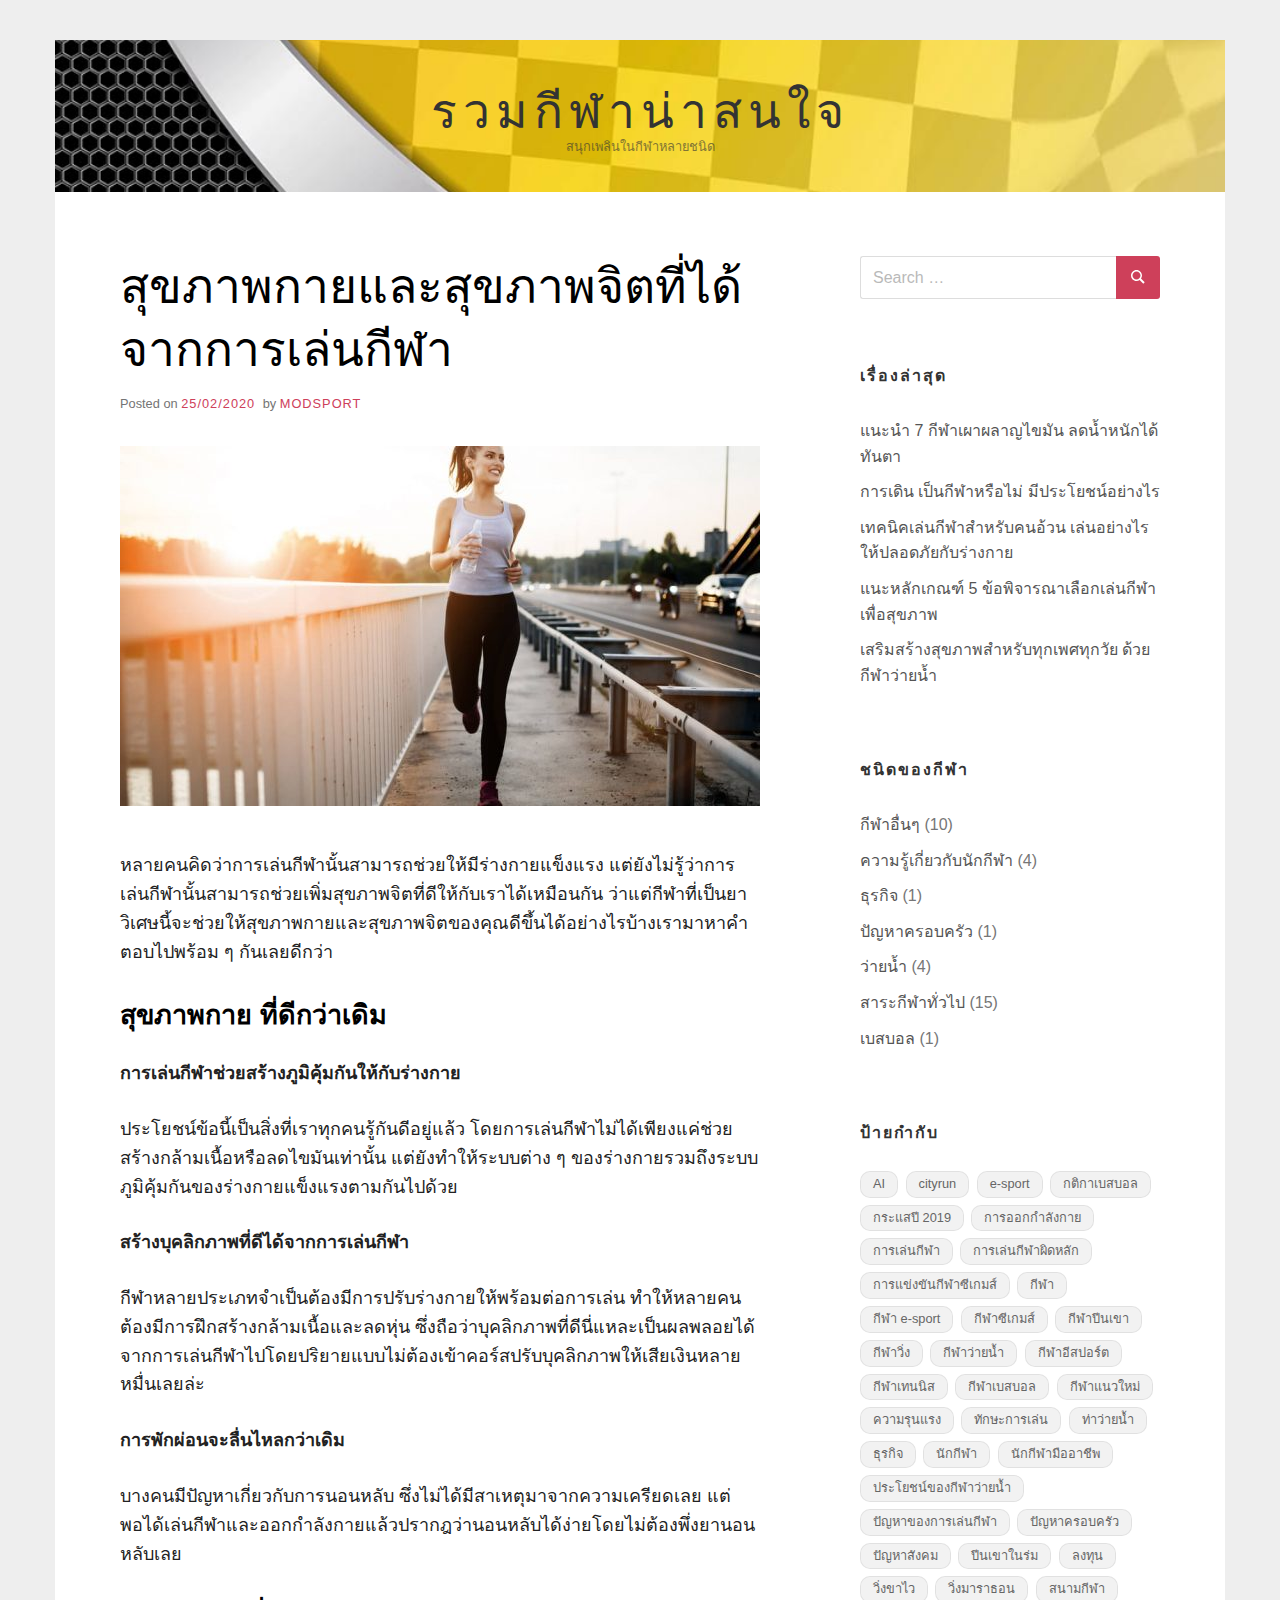
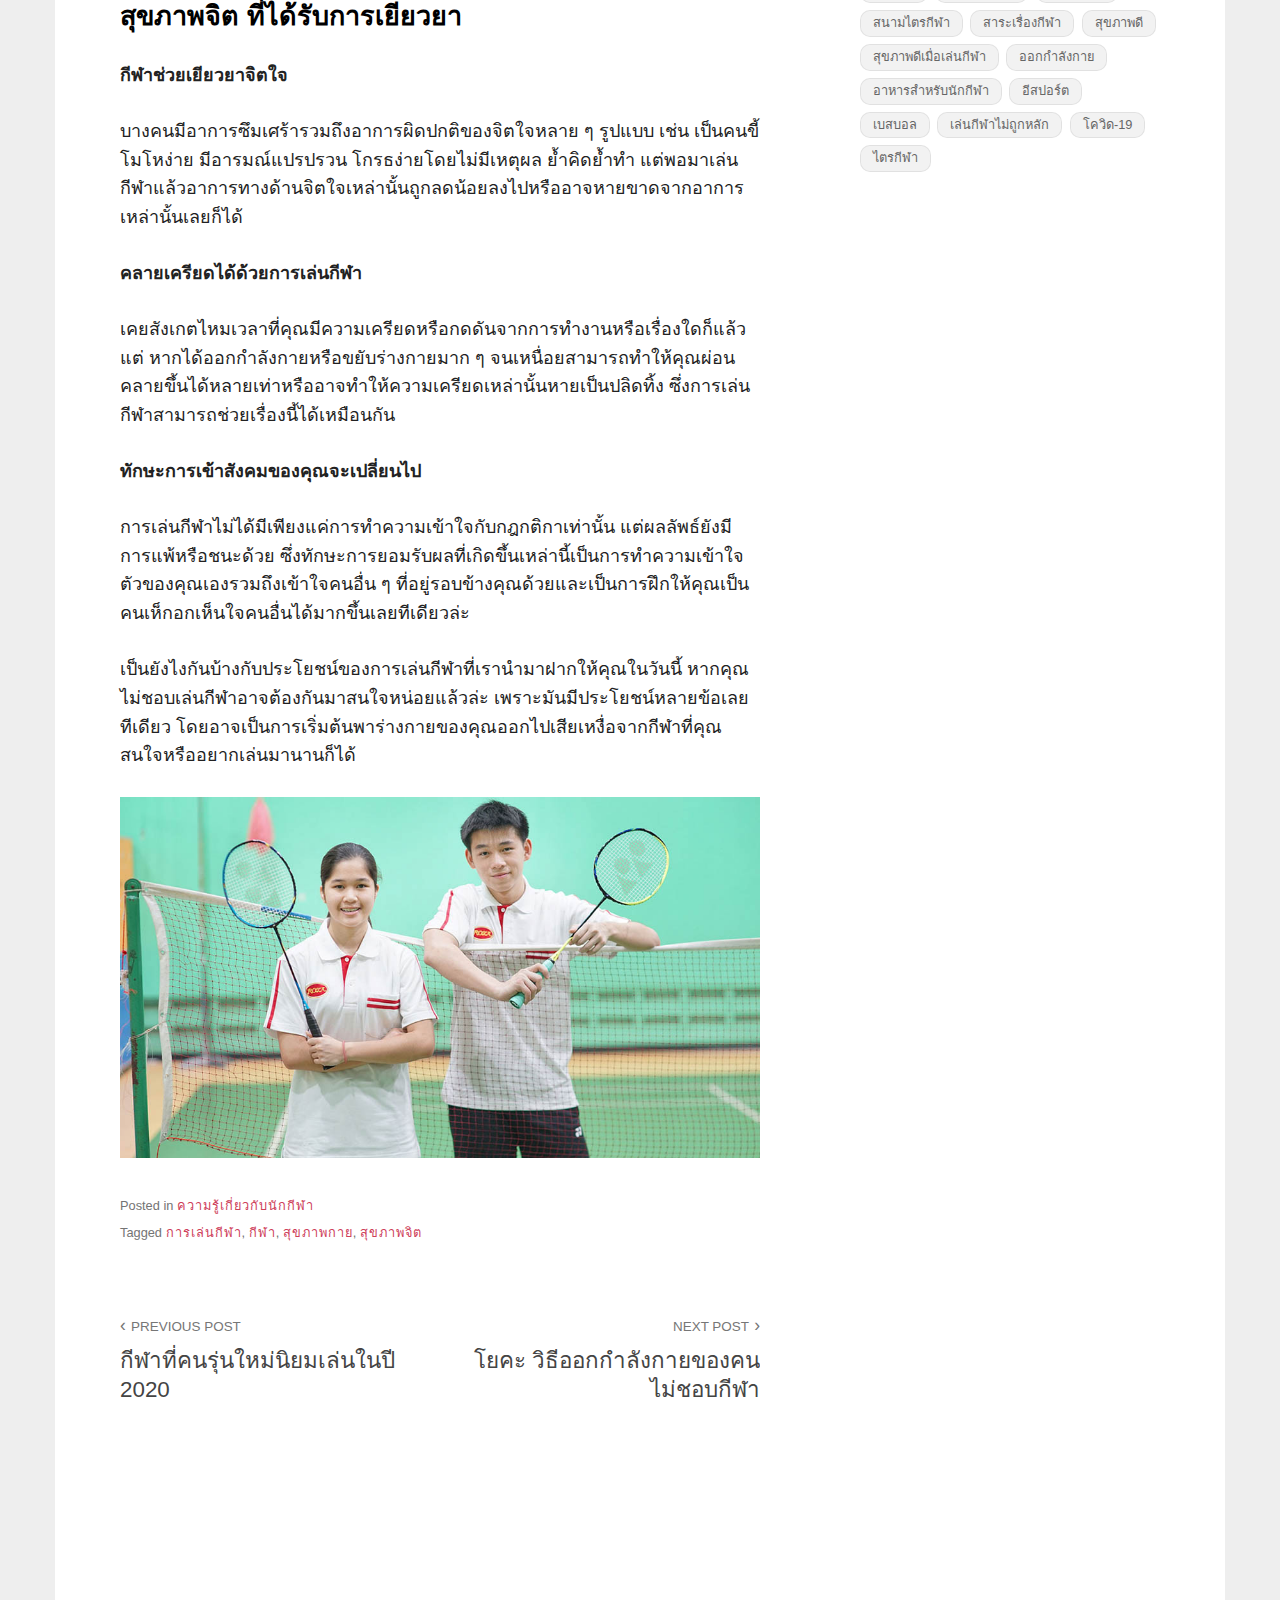
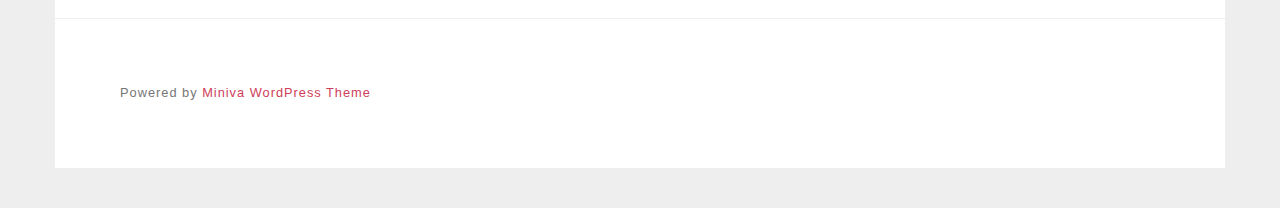
<file: index.html>
<!DOCTYPE html>

<html lang="th" class="js csstransforms csstransforms3d csstransitions"><head><meta http-equiv="Content-Type" content="text/html; charset=UTF-8">
	
	<meta name="viewport" content="width=device-width, initial-scale=1, minimum-scale=1">
	<link rel="profile" href="http://gmpg.org/xfn/11">

<meta name="robots" content="index, follow, max-image-preview:large, max-snippet:-1, max-video-preview:-1">

	<!-- This site is optimized with the Yoast SEO plugin v16.8 - https://yoast.com/wordpress/plugins/seo/ -->
	<title>สุขภาพกายและสุขภาพจิตที่ได้จากการเล่นกีฬา - รวมกีฬาน่าสนใจ</title>
	
	<meta property="og:locale" content="th_TH">
	<meta property="og:type" content="article">
	<meta property="og:title" content="สุขภาพกายและสุขภาพจิตที่ได้จากการเล่นกีฬา - รวมกีฬาน่าสนใจ">
	<meta property="og:description" content="หลายคนคิดว่าการเล่นก...">
	<meta property="og:url" content="https://www.glidetelluride.com/2020/02/สุขภาพกาย/">
	<meta property="og:site_name" content="รวมกีฬาน่าสนใจ">
	<meta property="article:published_time" content="2020-02-25T06:44:29+00:00">
	<meta property="article:modified_time" content="2020-02-25T06:44:30+00:00">
	<meta property="og:image:width" content="1000">
	<meta property="og:image:height" content="667">
	<meta name="twitter:card" content="summary_large_image">
	<meta name="twitter:label1" content="Written by">
	<meta name="twitter:data1" content="modsport">
	

<link rel="dns-prefetch" href="https://s.w.org/">

		<style type="text/css">
img.wp-smiley,
img.emoji {
	display: inline !important;
	border: none !important;
	box-shadow: none !important;
	height: 1em !important;
	width: 1em !important;
	margin: 0 .07em !important;
	vertical-align: -0.1em !important;
	background: none !important;
	padding: 0 !important;
}
</style>
	<link rel="stylesheet" id="SFSImainCss-css" href="./index_files/sfsi-style.css" type="text/css" media="all">
<link rel="stylesheet" id="miniva-style-css" href="./index_files/style.css" type="text/css" media="all">

<style type="text/css">
.site-title a,
.site-description,
.primary-menu > li > a {
color: #333333;
}
.header-cart .icon,
.header-search .search-form label .icon {
fill: #333333;
}


.site-header { background-image: url(./banner.jpg); }
</style>
<style type="text/css" data-fbcssmodules="css:fb.css.base css:fb.css.dialog css:fb.css.iframewidget css:fb.css.customer_chat_plugin_iframe">.fb_hidden{position:absolute;top:-10000px;z-index:10001}.fb_reposition{overflow:hidden;position:relative}.fb_invisible{display:none}.fb_reset{background:none;border:0;border-spacing:0;color:#000;cursor:auto;direction:ltr;font-family:"lucida grande", tahoma, verdana, arial, sans-serif;font-size:11px;font-style:normal;font-variant:normal;font-weight:normal;letter-spacing:normal;line-height:1;margin:0;overflow:visible;padding:0;text-align:left;text-decoration:none;text-indent:0;text-shadow:none;text-transform:none;visibility:visible;white-space:normal;word-spacing:normal}.fb_reset>div{overflow:hidden}@keyframes fb_transform{from{opacity:0;transform:scale(.95)}to{opacity:1;transform:scale(1)}}.fb_animate{animation:fb_transform .3s forwards}
.fb_dialog{background:rgba(82, 82, 82, .7);position:absolute;top:-10000px;z-index:10001}.fb_dialog_advanced{border-radius:8px;padding:10px}.fb_dialog_content{background:#fff;color:#373737}.fb_dialog_close_icon{background:url(https://static.xx.fbcdn.net/rsrc.php/v3/yq/r/IE9JII6Z1Ys.png) no-repeat scroll 0 0 transparent;cursor:pointer;display:block;height:15px;position:absolute;right:18px;top:17px;width:15px}.fb_dialog_mobile .fb_dialog_close_icon{left:5px;right:auto;top:5px}.fb_dialog_padding{background-color:transparent;position:absolute;width:1px;z-index:-1}.fb_dialog_close_icon:hover{background:url(https://static.xx.fbcdn.net/rsrc.php/v3/yq/r/IE9JII6Z1Ys.png) no-repeat scroll 0 -15px transparent}.fb_dialog_close_icon:active{background:url(https://static.xx.fbcdn.net/rsrc.php/v3/yq/r/IE9JII6Z1Ys.png) no-repeat scroll 0 -30px transparent}.fb_dialog_iframe{line-height:0}.fb_dialog_content .dialog_title{background:#6d84b4;border:1px solid #365899;color:#fff;font-size:14px;font-weight:bold;margin:0}.fb_dialog_content .dialog_title>span{background:url(https://static.xx.fbcdn.net/rsrc.php/v3/yd/r/Cou7n-nqK52.gif) no-repeat 5px 50%;float:left;padding:5px 0 7px 26px}body.fb_hidden{height:100%;left:0;margin:0;overflow:visible;position:absolute;top:-10000px;transform:none;width:100%}.fb_dialog.fb_dialog_mobile.loading{background:url(https://static.xx.fbcdn.net/rsrc.php/v3/ya/r/3rhSv5V8j3o.gif) white no-repeat 50% 50%;min-height:100%;min-width:100%;overflow:hidden;position:absolute;top:0;z-index:10001}.fb_dialog.fb_dialog_mobile.loading.centered{background:none;height:auto;min-height:initial;min-width:initial;width:auto}.fb_dialog.fb_dialog_mobile.loading.centered #fb_dialog_loader_spinner{width:100%}.fb_dialog.fb_dialog_mobile.loading.centered .fb_dialog_content{background:none}.loading.centered #fb_dialog_loader_close{clear:both;color:#fff;display:block;font-size:18px;padding-top:20px}#fb-root #fb_dialog_ipad_overlay{background:rgba(0, 0, 0, .4);bottom:0;left:0;min-height:100%;position:absolute;right:0;top:0;width:100%;z-index:10000}#fb-root #fb_dialog_ipad_overlay.hidden{display:none}.fb_dialog.fb_dialog_mobile.loading iframe{visibility:hidden}.fb_dialog_mobile .fb_dialog_iframe{position:sticky;top:0}.fb_dialog_content .dialog_header{background:linear-gradient(from(#738aba), to(#2c4987));border-bottom:1px solid;border-color:#043b87;box-shadow:white 0 1px 1px -1px inset;color:#fff;font:bold 14px Helvetica, sans-serif;text-overflow:ellipsis;text-shadow:rgba(0, 30, 84, .296875) 0 -1px 0;vertical-align:middle;white-space:nowrap}.fb_dialog_content .dialog_header table{height:43px;width:100%}.fb_dialog_content .dialog_header td.header_left{font-size:12px;padding-left:5px;vertical-align:middle;width:60px}.fb_dialog_content .dialog_header td.header_right{font-size:12px;padding-right:5px;vertical-align:middle;width:60px}.fb_dialog_content .touchable_button{background:linear-gradient(from(#4267B2), to(#2a4887));background-clip:padding-box;border:1px solid #29487d;border-radius:3px;display:inline-block;line-height:18px;margin-top:3px;max-width:85px;padding:4px 12px;position:relative}.fb_dialog_content .dialog_header .touchable_button input{background:none;border:none;color:#fff;font:bold 12px Helvetica, sans-serif;margin:2px -12px;padding:2px 6px 3px 6px;text-shadow:rgba(0, 30, 84, .296875) 0 -1px 0}.fb_dialog_content .dialog_header .header_center{color:#fff;font-size:16px;font-weight:bold;line-height:18px;text-align:center;vertical-align:middle}.fb_dialog_content .dialog_content{background:url(https://static.xx.fbcdn.net/rsrc.php/v3/y9/r/jKEcVPZFk-2.gif) no-repeat 50% 50%;border:1px solid #4a4a4a;border-bottom:0;border-top:0;height:150px}.fb_dialog_content .dialog_footer{background:#f5f6f7;border:1px solid #4a4a4a;border-top-color:#ccc;height:40px}#fb_dialog_loader_close{float:left}.fb_dialog.fb_dialog_mobile .fb_dialog_close_icon{visibility:hidden}#fb_dialog_loader_spinner{animation:rotateSpinner 1.2s linear infinite;background-color:transparent;background-image:url(https://static.xx.fbcdn.net/rsrc.php/v3/yD/r/t-wz8gw1xG1.png);background-position:50% 50%;background-repeat:no-repeat;height:24px;width:24px}@keyframes rotateSpinner{0%{transform:rotate(0deg)}100%{transform:rotate(360deg)}}
.fb_iframe_widget{display:inline-block;position:relative}.fb_iframe_widget span{display:inline-block;position:relative;text-align:justify}.fb_iframe_widget iframe{position:absolute}.fb_iframe_widget_fluid_desktop,.fb_iframe_widget_fluid_desktop span,.fb_iframe_widget_fluid_desktop iframe{max-width:100%}.fb_iframe_widget_fluid_desktop iframe{min-width:220px;position:relative}.fb_iframe_widget_lift{z-index:1}.fb_iframe_widget_fluid{display:inline}.fb_iframe_widget_fluid span{width:100%}
.fb_mpn_mobile_landing_page_slide_out{animation-duration:200ms;animation-name:fb_mpn_landing_page_slide_out;transition-timing-function:ease-in}.fb_mpn_mobile_landing_page_slide_out_from_left{animation-duration:200ms;animation-name:fb_mpn_landing_page_slide_out_from_left;transition-timing-function:ease-in}.fb_mpn_mobile_landing_page_slide_up{animation-duration:500ms;animation-name:fb_mpn_landing_page_slide_up;transition-timing-function:ease-in}.fb_mpn_mobile_bounce_in{animation-duration:300ms;animation-name:fb_mpn_bounce_in;transition-timing-function:ease-in}.fb_mpn_mobile_bounce_out{animation-duration:300ms;animation-name:fb_mpn_bounce_out;transition-timing-function:ease-in}.fb_mpn_mobile_bounce_out_v2{animation-duration:300ms;animation-name:fb_mpn_fade_out;transition-timing-function:ease-in}.fb_customer_chat_bounce_in_v2{animation-duration:300ms;animation-name:fb_bounce_in_v2;transition-timing-function:ease-in}.fb_customer_chat_bounce_in_from_left{animation-duration:300ms;animation-name:fb_bounce_in_from_left;transition-timing-function:ease-in}.fb_customer_chat_bounce_out_v2{animation-duration:300ms;animation-name:fb_bounce_out_v2;transition-timing-function:ease-in}.fb_customer_chat_bounce_out_from_left{animation-duration:300ms;animation-name:fb_bounce_out_from_left;transition-timing-function:ease-in}.fb_customer_chat_bubble_animated_no_badge{box-shadow:0 3px 12px rgba(0, 0, 0, .15);transition:box-shadow 150ms linear}.fb_customer_chat_bubble_animated_no_badge:hover{box-shadow:0 5px 24px rgba(0, 0, 0, .3)}.fb_customer_chat_bubble_animated_with_badge{box-shadow:-5px 4px 14px rgba(0, 0, 0, .15);transition:box-shadow 150ms linear}.fb_customer_chat_bubble_animated_with_badge:hover{box-shadow:-5px 8px 24px rgba(0, 0, 0, .2)}.fb_invisible_flow{display:inherit;height:0;overflow-x:hidden;width:0}.fb_new_ui_mobile_overlay_active{overflow:hidden}@keyframes fb_mpn_landing_page_slide_in{0%{border-radius:50%;margin:0 24px;width:60px}40%{border-radius:18px}100%{margin:0 12px;width:100% - 24px}}@keyframes fb_mpn_landing_page_slide_in_from_left{0%{border-radius:50%;left:12px;margin:0 24px;width:60px}40%{border-radius:18px}100%{left:12px;margin:0 12px;width:100% - 24px}}@keyframes fb_mpn_landing_page_slide_out{0%{margin:0 12px;width:100% - 24px}60%{border-radius:18px}100%{border-radius:50%;margin:0 24px;width:60px}}@keyframes fb_mpn_landing_page_slide_out_from_left{0%{left:12px;width:100% - 24px}60%{border-radius:18px}100%{border-radius:50%;left:12px;width:60px}}@keyframes fb_mpn_landing_page_slide_up{0%{bottom:0;opacity:0}100%{bottom:24px;opacity:1}}@keyframes fb_mpn_bounce_in{0%{opacity:.5;top:100%}100%{opacity:1;top:0}}@keyframes fb_mpn_fade_out{0%{bottom:30px;opacity:1}100%{bottom:0;opacity:0}}@keyframes fb_mpn_bounce_out{0%{opacity:1;top:0}100%{opacity:.5;top:100%}}@keyframes fb_bounce_in_v2{0%{opacity:0;transform:scale(0, 0);transform-origin:bottom right}50%{transform:scale(1.03, 1.03);transform-origin:bottom right}100%{opacity:1;transform:scale(1, 1);transform-origin:bottom right}}@keyframes fb_bounce_in_from_left{0%{opacity:0;transform:scale(0, 0);transform-origin:bottom left}50%{transform:scale(1.03, 1.03);transform-origin:bottom left}100%{opacity:1;transform:scale(1, 1);transform-origin:bottom left}}@keyframes fb_bounce_out_v2{0%{opacity:1;transform:scale(1, 1);transform-origin:bottom right}100%{opacity:0;transform:scale(0, 0);transform-origin:bottom right}}@keyframes fb_bounce_out_from_left{0%{opacity:1;transform:scale(1, 1);transform-origin:bottom left}100%{opacity:0;transform:scale(0, 0);transform-origin:bottom left}}@keyframes fb_bounce_out_v2_mobile_chat_started{0%{opacity:1;top:0}100%{opacity:0;top:20px}}@keyframes fb_customer_chat_bubble_bounce_in_animation{0%{bottom:6pt;opacity:0;transform:scale(0, 0);transform-origin:center}70%{bottom:18pt;opacity:1;transform:scale(1.2, 1.2)}100%{transform:scale(1, 1)}}@keyframes slideInFromBottom{0%{opacity:.1;transform:translateY(100%)}100%{opacity:1;transform:translateY(0)}}@keyframes slideInFromBottomDelay{0%{opacity:0;transform:translateY(100%)}97%{opacity:0;transform:translateY(100%)}100%{opacity:1;transform:translateY(0)}}</style><link type="text/css" rel="stylesheet" charset="UTF-8" href="./index_files/translateelement.css"></head>

<body class="post-template-default single single-post postid-122 single-format-standard wp-embed-responsive boxed sidebar-right logo-top menu-centered logo-centered sfsi_2.63" cz-shortcut-listen="true">


<svg viewBox="0 0 16 16" xmlns="http://www.w3.org/2000/svg" style="display:none;">
	<symbol viewBox="0 0 16 16" id="search"><title>search</title> <path d="M14.7,13.3L11,9.6c0.6-0.9,1-2,1-3.1C12,3.5,9.5,1,6.5,1S1,3.5,1,6.5S3.5,12,6.5,12c1.2,0,2.2-0.4,3.1-1l3.7,3.7L14.7,13.3z
	 M2.5,6.5c0-2.2,1.8-4,4-4s4,1.8,4,4s-1.8,4-4,4S2.5,8.7,2.5,6.5z"></path> </symbol>
	<symbol viewBox="0 0 16 16" id="expand"><title>expand</title> <polygon points="8,12.7 1.3,6 2.7,4.6 8,9.9 13.3,4.6 14.7,6 "></polygon> </symbol>
</svg>

<div id="page" class="site">
	<header id="masthead" class="site-header" role="banner">

		<div class="container">
		<div class="site-branding">

			
			<div class="site-branding-text">
									<p class="site-title"><a href="#" rel="home">รวมกีฬาน่าสนใจ</a></p>
										<p class="site-description">สนุกเพลินในกีฬาหลายชนิด</p>
							</div>
		</div><!-- .site-branding -->

		
		<nav id="site-navigation" class="main-navigation" role="navigation" aria-label="Primary">
			<button class="menu-toggle" aria-controls="primary-menu" aria-expanded="false">Menu</button>
			<ul id="primary-menu" class="primary-menu nav-menu" aria-expanded="false"></ul>
		</nav><!-- #site-navigation -->

		</div>
	</header><!-- #masthead -->

	
	<div id="content" class="site-content container">

		
	<div id="primary" class="content-area">
		<main id="main" class="site-main" role="main">

		

<article id="post-122" class="post-122 post type-post status-publish format-standard has-post-thumbnail hentry category-11 tag-51 tag-24 tag-68 tag-69 post-single">

	
	<header class="entry-header">
		<h1 class="entry-title">สุขภาพกายและสุขภาพจิตที่ได้จากการเล่นกีฬา</h1>			<div class="entry-meta">
				<span class="posted-on">Posted on <a href="#" rel="bookmark"><time class="entry-date published" datetime="อังคารPMGMT+0730E_093C">25/02/2020</time><time class="updated" datetime="อังคารPMGMT+0730E_093C">25/02/2020</time></a></span><span class="byline"> by <span class="author vcard"><a class="url fn n" href="#">modsport</a></span></span>			</div><!-- .entry-meta -->
			</header><!-- .entry-header -->

	
			<div class="post-thumbnail">
				<img width="640" height="360" src="./thumbnail.jpg" class="attachment-post-thumbnail size-post-thumbnail wp-post-image" alt="สุขภาพกายและสุขภาพจิตที่ได้จากการเล่นกีฬา" loading="lazy">			</div><!-- .post-thumbnail -->

		
	<div class="entry-content">
		<p>หลายคนคิดว่าการเล่นกีฬานั้นสามารถช่วยให้มีร่างกายแข็งแรง แต่ยังไม่รู้ว่าการเล่นกีฬานั้นสามารถช่วยเพิ่มสุขภาพจิตที่ดีให้กับเราได้เหมือนกัน ว่าแต่กีฬาที่เป็นยาวิเศษนี้จะช่วยให้สุขภาพกายและสุขภาพจิตของคุณดีขึ้นได้อย่างไรบ้างเรามาหาคำตอบไปพร้อม ๆ กันเลยดีกว่า</p>
<h2>สุขภาพกาย ที่ดีกว่าเดิม</h2>
<p><strong>การเล่นกีฬาช่วยสร้างภูมิคุ้มกันให้กับร่างกาย</strong></p>
<p>ประโยชน์ข้อนี้เป็นสิ่งที่เราทุกคนรู้กันดีอยู่แล้ว โดยการเล่นกีฬาไม่ได้เพียงแค่ช่วยสร้างกล้ามเนื้อหรือลดไขมันเท่านั้น แต่ยังทำให้ระบบต่าง ๆ ของร่างกายรวมถึงระบบภูมิคุ้มกันของร่างกายแข็งแรงตามกันไปด้วย</p>
<p><strong>สร้างบุคลิกภาพที่ดีได้จากการเล่นกีฬา</strong></p>
<p>กีฬาหลายประเภทจำเป็นต้องมีการปรับร่างกายให้พร้อมต่อการเล่น ทำให้หลายคนต้องมีการฝึกสร้างกล้ามเนื้อและลดหุ่น ซึ่งถือว่าบุคลิกภาพที่ดีนี่แหละเป็นผลพลอยได้จากการเล่นกีฬาไปโดยปริยายแบบไม่ต้องเข้าคอร์สปรับบุคลิกภาพให้เสียเงินหลายหมื่นเลยล่ะ</p>
<p><strong>การพักผ่อนจะลื่นไหลกว่าเดิม</strong></p>
<p>บางคนมีปัญหาเกี่ยวกับการนอนหลับ ซึ่งไม่ได้มีสาเหตุมาจากความเครียดเลย แต่พอได้เล่นกีฬาและออกกำลังกายแล้วปรากฎว่านอนหลับได้ง่ายโดยไม่ต้องพึ่งยานอนหลับเลย</p>
<h2>สุขภาพจิต ที่ได้รับการเยียวยา</h2>
<p><strong>กีฬาช่วยเยียวยาจิตใจ</strong></p>
<p>บางคนมีอาการซึมเศร้ารวมถึงอาการผิดปกติของจิตใจหลาย ๆ รูปแบบ เช่น เป็นคนขี้โมโหง่าย มีอารมณ์แปรปรวน โกรธง่ายโดยไม่มีเหตุผล ย้ำคิดย้ำทำ แต่พอมาเล่นกีฬาแล้วอาการทางด้านจิตใจเหล่านั้นถูกลดน้อยลงไปหรืออาจหายขาดจากอาการเหล่านั้นเลยก็ได้</p>
<p><strong>คลายเครียดได้ด้วยการเล่นกีฬา</strong></p>
<p>เคยสังเกตไหมเวลาที่คุณมีความเครียดหรือกดดันจากการทำงานหรือเรื่องใดก็แล้วแต่ หากได้ออกกำลังกายหรือขยับร่างกายมาก ๆ จนเหนื่อยสามารถทำให้คุณผ่อนคลายขึ้นได้หลายเท่าหรืออาจทำให้ความเครียดเหล่านั้นหายเป็นปลิดทิ้ง ซึ่งการเล่นกีฬาสามารถช่วยเรื่องนี้ได้เหมือนกัน</p>
<p><strong>ทักษะการเข้าสังคมของคุณจะเปลี่ยนไป</strong></p>
<p>การเล่นกีฬาไม่ได้มีเพียงแค่การทำความเข้าใจกับกฎกติกาเท่านั้น แต่ผลลัพธ์ยังมีการแพ้หรือชนะด้วย ซึ่งทักษะการยอมรับผลที่เกิดขึ้นเหล่านี้เป็นการทำความเข้าใจตัวของคุณเองรวมถึงเข้าใจคนอื่น ๆ ที่อยู่รอบข้างคุณด้วยและเป็นการฝึกให้คุณเป็นคนเห็กอกเห็นใจคนอื่นได้มากขึ้นเลยทีเดียวล่ะ</p>
<p>เป็นยังไงกันบ้างกับประโยชน์ของการเล่นกีฬาที่เรานำมาฝากให้คุณในวันนี้ หากคุณไม่ชอบเล่นกีฬาอาจต้องกันมาสนใจหน่อยแล้วล่ะ เพราะมันมีประโยชน์หลายข้อเลยทีเดียว โดยอาจเป็นการเริ่มต้นพาร่างกายของคุณออกไปเสียเหงื่อจากกีฬาที่คุณสนใจหรืออยากเล่นมานานก็ได้</p>
<p><img loading="lazy" class="aligncenter size-full wp-image-123" src="./img1.jpg" alt="สุขภาพกาย ที่ดีกว่าเดิม"></p>
	</div><!-- .entry-content -->

	<footer class="entry-footer">
		<span class="cat-links">Posted in <a href="#" rel="category tag">ความรู้เกี่ยวกับนักกีฬา</a></span><span class="tags-links">Tagged <a href="#" rel="tag">การเล่นกีฬา</a>, <a href="#" rel="tag">กีฬา</a>, <a href="#" rel="tag">สุขภาพกาย</a>, <a href="#" rel="tag">สุขภาพจิต</a></span>	</footer><!-- .entry-footer -->

	
</article><!-- #post-122 -->


	<nav class="navigation post-navigation" role="navigation" aria-label="เรื่อง">
		<h2 class="screen-reader-text">เมนูนำทาง เรื่อง</h2>
		<div class="nav-links"><div class="nav-previous"><a href="#" rel="prev"><span>Previous Post</span>กีฬาที่คนรุ่นใหม่นิยมเล่นในปี 2020</a></div><div class="nav-next"><a href="#" rel="next"><span>Next Post</span>โยคะ วิธีออกกำลังกายของคนไม่ชอบกีฬา</a></div></div>
	</nav>
		</main><!-- #main -->
	</div><!-- #primary -->


<aside id="secondary" class="widget-area" role="complementary">
	<section id="search-2" class="widget widget_search"><form role="search" method="get" class="search-form" action="/">
		<label>
			<svg aria-hidden="true" width="16" height="16" class="icon"><use xlink:href="#search"></use></svg>
			<span class="screen-reader-text">Search for:</span>
			<input type="search" class="search-field" placeholder="Search …" value="" name="s">
		</label>
		<button type="submit" class="search-submit">
			<svg aria-hidden="true" width="16" height="16" class="icon"><use xlink:href="#search"></use></svg>
			<span class="screen-reader-text">Search</span>
		</button>
	</form></section>
		<section id="recent-posts-2" class="widget widget_recent_entries">
		<h2 class="widget-title">เรื่องล่าสุด</h2>
		<ul>
											<li>
					<a href="#">แนะนำ 7 กีฬาเผาผลาญไขมัน ลดน้ำหนักได้ทันตา</a>
									</li>
											<li>
					<a href="#">การเดิน เป็นกีฬาหรือไม่ มีประโยชน์อย่างไร</a>
									</li>
											<li>
					<a href="#">เทคนิคเล่นกีฬาสำหรับคนอ้วน เล่นอย่างไรให้ปลอดภัยกับร่างกาย</a>
									</li>
											<li>
					<a href="#">แนะหลักเกณฑ์ 5 ข้อพิจารณาเลือกเล่นกีฬาเพื่อสุขภาพ</a>
									</li>
											<li>
					<a href="#">เสริมสร้างสุขภาพสำหรับทุกเพศทุกวัย ด้วยกีฬาว่ายน้ำ</a>
									</li>
					</ul>

		</section><section id="categories-2" class="widget widget_categories"><h2 class="widget-title">ชนิดของกีฬา</h2>
			<ul>
					<li class="cat-item cat-item-1"><a href="#">กีฬาอื่นๆ</a> (10)
</li>
	<li class="cat-item cat-item-11"><a href="#">ความรู้เกี่ยวกับนักกีฬา</a> (4)
</li>
	<li class="cat-item cat-item-31"><a href="#">ธุรกิจ</a> (1)
</li>
	<li class="cat-item cat-item-27"><a href="#">ปัญหาครอบครัว</a> (1)
</li>
	<li class="cat-item cat-item-7"><a href="#">ว่ายน้ำ</a> (4)
</li>
	<li class="cat-item cat-item-47"><a href="#">สาระกีฬาทั่วไป</a> (15)
</li>
	<li class="cat-item cat-item-3"><a href="#">เบสบอล</a> (1)
</li>
			</ul>

			</section><section id="tag_cloud-3" class="widget widget_tag_cloud"><h2 class="widget-title">ป้ายกำกับ</h2><div class="tagcloud"><a href="/ai/" class="tag-cloud-link tag-link-33 tag-link-position-1" style="font-size: 0.8em;" aria-label="AI (1 รายการ)">AI</a>
<a href="/cityrun/" class="tag-cloud-link tag-link-19 tag-link-position-2" style="font-size: 0.8em;" aria-label="cityrun (1 รายการ)">cityrun</a>
<a href="/e-sport/" class="tag-cloud-link tag-link-39 tag-link-position-3" style="font-size: 0.8em;" aria-label="e-sport (2 รายการ)">e-sport</a>
<a href="/%e0%b8%81%e0%b8%95%e0%b8%b4%e0%b8%81%e0%b8%b2%e0%b9%80%e0%b8%9a%e0%b8%aa%e0%b8%9a%e0%b8%ad%e0%b8%a5/" class="tag-cloud-link tag-link-6 tag-link-position-4" style="font-size: 0.8em;" aria-label="กติกาเบสบอล (1 รายการ)">กติกาเบสบอล</a>
<a href="/%e0%b8%81%e0%b8%a3%e0%b8%b0%e0%b9%81%e0%b8%aa%e0%b8%9b%e0%b8%b5-2019/" class="tag-cloud-link tag-link-35 tag-link-position-5" style="font-size: 0.8em;" aria-label="กระแสปี 2019 (1 รายการ)">กระแสปี 2019</a>
<a href="/%e0%b8%81%e0%b8%b2%e0%b8%a3%e0%b8%ad%e0%b8%ad%e0%b8%81%e0%b8%81%e0%b8%b3%e0%b8%a5%e0%b8%b1%e0%b8%87%e0%b8%81%e0%b8%b2%e0%b8%a2/" class="tag-cloud-link tag-link-46 tag-link-position-6" style="font-size: 0.8em;" aria-label="การออกกำลังกาย (5 รายการ)">การออกกำลังกาย</a>
<a href="/%e0%b8%81%e0%b8%b2%e0%b8%a3%e0%b9%80%e0%b8%a5%e0%b9%88%e0%b8%99%e0%b8%81%e0%b8%b5%e0%b8%ac%e0%b8%b2/" class="tag-cloud-link tag-link-51 tag-link-position-7" style="font-size: 0.8em;" aria-label="การเล่นกีฬา (1 รายการ)">การเล่นกีฬา</a>
<a href="/%e0%b8%81%e0%b8%b2%e0%b8%a3%e0%b9%80%e0%b8%a5%e0%b9%88%e0%b8%99%e0%b8%81%e0%b8%b5%e0%b8%ac%e0%b8%b2%e0%b8%9c%e0%b8%b4%e0%b8%94%e0%b8%ab%e0%b8%a5%e0%b8%b1%e0%b8%81/" class="tag-cloud-link tag-link-22 tag-link-position-8" style="font-size: 0.8em;" aria-label="การเล่นกีฬาผิดหลัก (1 รายการ)">การเล่นกีฬาผิดหลัก</a>
<a href="/%e0%b8%81%e0%b8%b2%e0%b8%a3%e0%b9%81%e0%b8%82%e0%b9%88%e0%b8%87%e0%b8%82%e0%b8%b1%e0%b8%99%e0%b8%81%e0%b8%b5%e0%b8%ac%e0%b8%b2%e0%b8%8b%e0%b8%b5%e0%b9%80%e0%b8%81%e0%b8%a1%e0%b8%aa%e0%b9%8c/" class="tag-cloud-link tag-link-37 tag-link-position-9" style="font-size: 0.8em;" aria-label="การแข่งขันกีฬาซีเกมส์ (1 รายการ)">การแข่งขันกีฬาซีเกมส์</a>
<a href="/%e0%b8%81%e0%b8%b5%e0%b8%ac%e0%b8%b2/" class="tag-cloud-link tag-link-24 tag-link-position-10" style="font-size: 0.8em;" aria-label="กีฬา (5 รายการ)">กีฬา</a>
<a href="/%e0%b8%81%e0%b8%b5%e0%b8%ac%e0%b8%b2-e-sport/" class="tag-cloud-link tag-link-38 tag-link-position-11" style="font-size: 0.8em;" aria-label="กีฬา e-sport (2 รายการ)">กีฬา e-sport</a>
<a href="/%e0%b8%81%e0%b8%b5%e0%b8%ac%e0%b8%b2%e0%b8%8b%e0%b8%b5%e0%b9%80%e0%b8%81%e0%b8%a1%e0%b8%aa%e0%b9%8c/" class="tag-cloud-link tag-link-36 tag-link-position-12" style="font-size: 0.8em;" aria-label="กีฬาซีเกมส์ (1 รายการ)">กีฬาซีเกมส์</a>
<a href="/%e0%b8%81%e0%b8%b5%e0%b8%ac%e0%b8%b2%e0%b8%9b%e0%b8%b5%e0%b8%99%e0%b9%80%e0%b8%82%e0%b8%b2/" class="tag-cloud-link tag-link-44 tag-link-position-13" style="font-size: 0.8em;" aria-label="กีฬาปีนเขา (1 รายการ)">กีฬาปีนเขา</a>
<a href="/%e0%b8%81%e0%b8%b5%e0%b8%ac%e0%b8%b2%e0%b8%a7%e0%b8%b4%e0%b9%88%e0%b8%87/" class="tag-cloud-link tag-link-18 tag-link-position-14" style="font-size: 0.8em;" aria-label="กีฬาวิ่ง (2 รายการ)">กีฬาวิ่ง</a>
<a href="/%e0%b8%81%e0%b8%b5%e0%b8%ac%e0%b8%b2%e0%b8%a7%e0%b9%88%e0%b8%b2%e0%b8%a2%e0%b8%99%e0%b9%89%e0%b8%b3/" class="tag-cloud-link tag-link-8 tag-link-position-15" style="font-size: 0.8em;" aria-label="กีฬาว่ายน้ำ (3 รายการ)">กีฬาว่ายน้ำ</a>
<a href="/%e0%b8%81%e0%b8%b5%e0%b8%ac%e0%b8%b2%e0%b8%ad%e0%b8%b5%e0%b8%aa%e0%b8%9b%e0%b8%ad%e0%b8%a3%e0%b9%8c%e0%b8%95/" class="tag-cloud-link tag-link-42 tag-link-position-16" style="font-size: 0.8em;" aria-label="กีฬาอีสปอร์ต (2 รายการ)">กีฬาอีสปอร์ต</a>
<a href="/%e0%b8%81%e0%b8%b5%e0%b8%ac%e0%b8%b2%e0%b9%80%e0%b8%97%e0%b8%99%e0%b8%99%e0%b8%b4%e0%b8%aa/" class="tag-cloud-link tag-link-15 tag-link-position-17" style="font-size: 0.8em;" aria-label="กีฬาเทนนิส (1 รายการ)">กีฬาเทนนิส</a>
<a href="/%e0%b8%81%e0%b8%b5%e0%b8%ac%e0%b8%b2%e0%b9%80%e0%b8%9a%e0%b8%aa%e0%b8%9a%e0%b8%ad%e0%b8%a5/" class="tag-cloud-link tag-link-4 tag-link-position-18" style="font-size: 0.8em;" aria-label="กีฬาเบสบอล (1 รายการ)">กีฬาเบสบอล</a>
<a href="/%e0%b8%81%e0%b8%b5%e0%b8%ac%e0%b8%b2%e0%b9%81%e0%b8%99%e0%b8%a7%e0%b9%83%e0%b8%ab%e0%b8%a1%e0%b9%88/" class="tag-cloud-link tag-link-40 tag-link-position-19" style="font-size: 0.8em;" aria-label="กีฬาแนวใหม่ (1 รายการ)">กีฬาแนวใหม่</a>
<a href="/%e0%b8%84%e0%b8%a7%e0%b8%b2%e0%b8%a1%e0%b8%a3%e0%b8%b8%e0%b8%99%e0%b9%81%e0%b8%a3%e0%b8%87/" class="tag-cloud-link tag-link-30 tag-link-position-20" style="font-size: 0.8em;" aria-label="ความรุนแรง (1 รายการ)">ความรุนแรง</a>
<a href="/%e0%b8%97%e0%b8%b1%e0%b8%81%e0%b8%a9%e0%b8%b0%e0%b8%81%e0%b8%b2%e0%b8%a3%e0%b9%80%e0%b8%a5%e0%b9%88%e0%b8%99/" class="tag-cloud-link tag-link-10 tag-link-position-21" style="font-size: 0.8em;" aria-label="ทักษะการเล่น (1 รายการ)">ทักษะการเล่น</a>
<a href="/%e0%b8%97%e0%b9%88%e0%b8%b2%e0%b8%a7%e0%b9%88%e0%b8%b2%e0%b8%a2%e0%b8%99%e0%b9%89%e0%b8%b3/" class="tag-cloud-link tag-link-9 tag-link-position-22" style="font-size: 0.8em;" aria-label="ท่าว่ายน้ำ (2 รายการ)">ท่าว่ายน้ำ</a>
<a href="/%e0%b8%98%e0%b8%b8%e0%b8%a3%e0%b8%81%e0%b8%b4%e0%b8%88/" class="tag-cloud-link tag-link-32 tag-link-position-23" style="font-size: 0.8em;" aria-label="ธุรกิจ (1 รายการ)">ธุรกิจ</a>
<a href="/%e0%b8%99%e0%b8%b1%e0%b8%81%e0%b8%81%e0%b8%b5%e0%b8%ac%e0%b8%b2/" class="tag-cloud-link tag-link-12 tag-link-position-24" style="font-size: 0.8em;" aria-label="นักกีฬา (1 รายการ)">นักกีฬา</a>
<a href="/%e0%b8%99%e0%b8%b1%e0%b8%81%e0%b8%81%e0%b8%b5%e0%b8%ac%e0%b8%b2%e0%b8%a1%e0%b8%b7%e0%b8%ad%e0%b8%ad%e0%b8%b2%e0%b8%8a%e0%b8%b5%e0%b8%9e/" class="tag-cloud-link tag-link-14 tag-link-position-25" style="font-size: 0.8em;" aria-label="นักกีฬามืออาชีพ (1 รายการ)">นักกีฬามืออาชีพ</a>
<a href="/%e0%b8%9b%e0%b8%a3%e0%b8%b0%e0%b9%82%e0%b8%a2%e0%b8%8a%e0%b8%99%e0%b9%8c%e0%b8%82%e0%b8%ad%e0%b8%87%e0%b8%81%e0%b8%b5%e0%b8%ac%e0%b8%b2%e0%b8%a7%e0%b9%88%e0%b8%b2%e0%b8%a2%e0%b8%99%e0%b9%89%e0%b8%b3/" class="tag-cloud-link tag-link-43 tag-link-position-26" style="font-size: 0.8em;" aria-label="ประโยชน์ของกีฬาว่ายน้ำ (1 รายการ)">ประโยชน์ของกีฬาว่ายน้ำ</a>
<a href="/%e0%b8%9b%e0%b8%b1%e0%b8%8d%e0%b8%ab%e0%b8%b2%e0%b8%82%e0%b8%ad%e0%b8%87%e0%b8%81%e0%b8%b2%e0%b8%a3%e0%b9%80%e0%b8%a5%e0%b9%88%e0%b8%99%e0%b8%81%e0%b8%b5%e0%b8%ac%e0%b8%b2/" class="tag-cloud-link tag-link-23 tag-link-position-27" style="font-size: 0.8em;" aria-label="ปัญหาของการเล่นกีฬา (1 รายการ)">ปัญหาของการเล่นกีฬา</a>
<a href="/%e0%b8%9b%e0%b8%b1%e0%b8%8d%e0%b8%ab%e0%b8%b2%e0%b8%84%e0%b8%a3%e0%b8%ad%e0%b8%9a%e0%b8%84%e0%b8%a3%e0%b8%b1%e0%b8%a7/" class="tag-cloud-link tag-link-28 tag-link-position-28" style="font-size: 0.8em;" aria-label="ปัญหาครอบครัว (1 รายการ)">ปัญหาครอบครัว</a>
<a href="/%e0%b8%9b%e0%b8%b1%e0%b8%8d%e0%b8%ab%e0%b8%b2%e0%b8%aa%e0%b8%b1%e0%b8%87%e0%b8%84%e0%b8%a1/" class="tag-cloud-link tag-link-29 tag-link-position-29" style="font-size: 0.8em;" aria-label="ปัญหาสังคม (1 รายการ)">ปัญหาสังคม</a>
<a href="/%e0%b8%9b%e0%b8%b5%e0%b8%99%e0%b9%80%e0%b8%82%e0%b8%b2%e0%b9%83%e0%b8%99%e0%b8%a3%e0%b9%88%e0%b8%a1/" class="tag-cloud-link tag-link-45 tag-link-position-30" style="font-size: 0.8em;" aria-label="ปีนเขาในร่ม (1 รายการ)">ปีนเขาในร่ม</a>
<a href="/%e0%b8%a5%e0%b8%87%e0%b8%97%e0%b8%b8%e0%b8%99/" class="tag-cloud-link tag-link-34 tag-link-position-31" style="font-size: 0.8em;" aria-label="ลงทุน (1 รายการ)">ลงทุน</a>
<a href="/%e0%b8%a7%e0%b8%b4%e0%b9%88%e0%b8%87%e0%b8%82%e0%b8%b2%e0%b9%84%e0%b8%a7/" class="tag-cloud-link tag-link-20 tag-link-position-32" style="font-size: 0.8em;" aria-label="วิ่งขาไว (1 รายการ)">วิ่งขาไว</a>
<a href="/%e0%b8%a7%e0%b8%b4%e0%b9%88%e0%b8%87%e0%b8%a1%e0%b8%b2%e0%b8%a3%e0%b8%b2%e0%b8%98%e0%b8%ad%e0%b8%99/" class="tag-cloud-link tag-link-52 tag-link-position-33" style="font-size: 0.8em;" aria-label="วิ่งมาราธอน (2 รายการ)">วิ่งมาราธอน</a>
<a href="/%e0%b8%aa%e0%b8%99%e0%b8%b2%e0%b8%a1%e0%b8%81%e0%b8%b5%e0%b8%ac%e0%b8%b2/" class="tag-cloud-link tag-link-48 tag-link-position-34" style="font-size: 0.8em;" aria-label="สนามกีฬา (1 รายการ)">สนามกีฬา</a>
<a href="/%e0%b8%aa%e0%b8%99%e0%b8%b2%e0%b8%a1%e0%b9%84%e0%b8%95%e0%b8%a3%e0%b8%81%e0%b8%b5%e0%b8%ac%e0%b8%b2/" class="tag-cloud-link tag-link-26 tag-link-position-35" style="font-size: 0.8em;" aria-label="สนามไตรกีฬา (1 รายการ)">สนามไตรกีฬา</a>
<a href="/%e0%b8%aa%e0%b8%b2%e0%b8%a3%e0%b8%b0%e0%b9%80%e0%b8%a3%e0%b8%b7%e0%b9%88%e0%b8%ad%e0%b8%87%e0%b8%81%e0%b8%b5%e0%b8%ac%e0%b8%b2/" class="tag-cloud-link tag-link-16 tag-link-position-36" style="font-size: 0.8em;" aria-label="สาระเรื่องกีฬา (1 รายการ)">สาระเรื่องกีฬา</a>
<a href="/%e0%b8%aa%e0%b8%b8%e0%b8%82%e0%b8%a0%e0%b8%b2%e0%b8%9e%e0%b8%94%e0%b8%b5/" class="tag-cloud-link tag-link-49 tag-link-position-37" style="font-size: 0.8em;" aria-label="สุขภาพดี (1 รายการ)">สุขภาพดี</a>
<a href="/%e0%b8%aa%e0%b8%b8%e0%b8%82%e0%b8%a0%e0%b8%b2%e0%b8%9e%e0%b8%94%e0%b8%b5%e0%b9%80%e0%b8%a1%e0%b8%b7%e0%b9%88%e0%b8%ad%e0%b9%80%e0%b8%a5%e0%b9%88%e0%b8%99%e0%b8%81%e0%b8%b5%e0%b8%ac%e0%b8%b2/" class="tag-cloud-link tag-link-17 tag-link-position-38" style="font-size: 0.8em;" aria-label="สุขภาพดีเมื่อเล่นกีฬา (2 รายการ)">สุขภาพดีเมื่อเล่นกีฬา</a>
<a href="/%e0%b8%ad%e0%b8%ad%e0%b8%81%e0%b8%81%e0%b8%b3%e0%b8%a5%e0%b8%b1%e0%b8%87%e0%b8%81%e0%b8%b2%e0%b8%a2/" class="tag-cloud-link tag-link-50 tag-link-position-39" style="font-size: 0.8em;" aria-label="ออกกำลังกาย (1 รายการ)">ออกกำลังกาย</a>
<a href="/%e0%b8%ad%e0%b8%b2%e0%b8%ab%e0%b8%b2%e0%b8%a3%e0%b8%aa%e0%b8%b3%e0%b8%ab%e0%b8%a3%e0%b8%b1%e0%b8%9a%e0%b8%99%e0%b8%b1%e0%b8%81%e0%b8%81%e0%b8%b5%e0%b8%ac%e0%b8%b2/" class="tag-cloud-link tag-link-13 tag-link-position-40" style="font-size: 0.8em;" aria-label="อาหารสำหรับนักกีฬา (1 รายการ)">อาหารสำหรับนักกีฬา</a>
<a href="/%e0%b8%ad%e0%b8%b5%e0%b8%aa%e0%b8%9b%e0%b8%ad%e0%b8%a3%e0%b9%8c%e0%b8%95/" class="tag-cloud-link tag-link-41 tag-link-position-41" style="font-size: 0.8em;" aria-label="อีสปอร์ต (1 รายการ)">อีสปอร์ต</a>
<a href="/%e0%b9%80%e0%b8%9a%e0%b8%aa%e0%b8%9a%e0%b8%ad%e0%b8%a5/" class="tag-cloud-link tag-link-5 tag-link-position-42" style="font-size: 0.8em;" aria-label="เบสบอล (1 รายการ)">เบสบอล</a>
<a href="/%e0%b9%80%e0%b8%a5%e0%b9%88%e0%b8%99%e0%b8%81%e0%b8%b5%e0%b8%ac%e0%b8%b2%e0%b9%84%e0%b8%a1%e0%b9%88%e0%b8%96%e0%b8%b9%e0%b8%81%e0%b8%ab%e0%b8%a5%e0%b8%b1%e0%b8%81/" class="tag-cloud-link tag-link-21 tag-link-position-43" style="font-size: 0.8em;" aria-label="เล่นกีฬาไม่ถูกหลัก (1 รายการ)">เล่นกีฬาไม่ถูกหลัก</a>
<a href="/%e0%b9%82%e0%b8%84%e0%b8%a7%e0%b8%b4%e0%b8%94-19/" class="tag-cloud-link tag-link-79 tag-link-position-44" style="font-size: 0.8em;" aria-label="โควิด-19 (2 รายการ)">โควิด-19</a>
<a href="/%e0%b9%84%e0%b8%95%e0%b8%a3%e0%b8%81%e0%b8%b5%e0%b8%ac%e0%b8%b2/" class="tag-cloud-link tag-link-25 tag-link-position-45" style="font-size: 0.8em;" aria-label="ไตรกีฬา (1 รายการ)">ไตรกีฬา</a></div>
</section></aside><!-- #secondary -->

		
	</div><!-- #content -->

	
	<footer id="colophon" class="site-footer" role="contentinfo">

		<div class="container"><div class="footer-widgets footer-widgets-3"><div class="footer-widget-1"></div><div class="footer-widget-2"></div><div class="footer-widget-3"></div></div>
		<div class="site-info">
			Powered by	<a href="/">
		Miniva WordPress Theme	</a>
			</div><!-- .site-info -->

		</div>
	</footer><!-- #colophon -->
</div><!-- #page -->

    <style type="text/css" aria-selected="true">
        .sfsi_subscribe_Popinner {
            width: 100% !important;

            height: auto !important;

            padding: 18px 0px !important;

            background-color: #ffffff !important;

        }

        .sfsi_subscribe_Popinner form {

            margin: 0 20px !important;

        }

        .sfsi_subscribe_Popinner h5 {

            font-family: Helvetica,Arial,sans-serif !important;

            font-weight: bold !important;

            color: #000000 !important;

            font-size: 16px !important;

            text-align: center !important;

            margin: 0 0 10px !important;

            padding: 0 !important;

        }

        .sfsi_subscription_form_field {

            margin: 5px 0 !important;

            width: 100% !important;

            display: inline-flex;

            display: -webkit-inline-flex;

        }

        .sfsi_subscription_form_field input {

            width: 100% !important;

            padding: 10px 0px !important;

        }

        .sfsi_subscribe_Popinner input[type=email] {

            font-family: Helvetica,Arial,sans-serif !important;

            font-style: normal !important;

            color:  !important;

            font-size: 14px !important;

            text-align: center !important;

        }

        .sfsi_subscribe_Popinner input[type=email]::-webkit-input-placeholder {

            font-family: Helvetica,Arial,sans-serif !important;

            font-style: normal !important;

            color:  !important;

            font-size: 14px !important;

            text-align: center !important;

        }

        .sfsi_subscribe_Popinner input[type=email]:-moz-placeholder {
            /* Firefox 18- */

            font-family: Helvetica,Arial,sans-serif !important;

            font-style: normal !important;

            color:  !important;

            font-size: 14px !important;

            text-align: center !important;

        }

        .sfsi_subscribe_Popinner input[type=email]::-moz-placeholder {
            /* Firefox 19+ */

            font-family: Helvetica,Arial,sans-serif !important;

            font-style: normal !important;

            color:  !important;

            font-size: 14px !important;

            text-align: center !important;

        }

        .sfsi_subscribe_Popinner input[type=email]:-ms-input-placeholder {

            font-family: Helvetica,Arial,sans-serif !important;

            font-style: normal !important;

            color:  !important;

            font-size: 14px !important;

            text-align: center !important;

        }

        .sfsi_subscribe_Popinner input[type=submit] {

            font-family: Helvetica,Arial,sans-serif !important;

            font-weight: bold !important;

            color: #000000 !important;

            font-size: 16px !important;

            text-align: center !important;

            background-color: #dedede !important;

        }

        .sfsi_shortcode_container {
            float: left;
        }

        .sfsi_shortcode_container .norm_row .sfsi_wDiv {
            position: relative !important;
        }

        .sfsi_shortcode_container .sfsi_holders {
            display: none;
        }

            </style>

</body></html>
</file>
<file: index_files/sfsi-style.css>
@charset "utf-8";

@font-face {
    font-family: helveticabold;
    src: url(fonts/helvetica_bold_0-webfont.eot);
    src: url(fonts/helvetica_bold_0-webfont.eot?#iefix) format('embedded-opentype'), url(fonts/helvetica_bold_0-webfont.woff) format('woff'), url(fonts/helvetica_bold_0-webfont.ttf) format('truetype'), url(fonts/helvetica_bold_0-webfont.svg#helveticabold) format('svg');
    font-weight: 400;
    font-style: normal;
}

@font-face {
    font-family: helveticaregular;
    src: url(fonts/helvetica_0-webfont.eot);
    src: url(fonts/helvetica_0-webfont.eot?#iefix) format('embedded-opentype'), url(fonts/helvetica_0-webfont.woff) format('woff'), url(fonts/helvetica_0-webfont.ttf) format('truetype'), url(fonts/helvetica_0-webfont.svg#helveticaregular) format('svg');
    font-weight: 400;
    font-style: normal;
}

@font-face {
    font-family: helvetica-light;
    src: url(fonts/helvetica_0-webfont.eot);
    src: url(fonts/helvetica_0-webfont.eot?#iefix) format('embedded-opentype'), url(fonts/helvetica_0-webfont.woff) format('woff'), url(fonts/helvetica_0-webfont.ttf) format('truetype'), url(fonts/helvetica_0-webfont.svg#helvetica-light) format('svg');
    font-weight: 400;
    font-style: normal;
}

@font-face {
    font-family: helveticaneue-light;
    src: url(fonts/helveticaneue-light.eot);
    src: url(fonts/helveticaneue-light.eot?#iefix) format('embedded-opentype'), url(fonts/helveticaneue-light.woff) format('woff'), url(fonts/helveticaneue-light.ttf) format('truetype'), url(fonts/helveticaneue-light.svg#helveticaneue-light) format('svg');
    font-weight: 400;
    font-style: normal;
}

body {
    margin: 0;
    padding: 0;
}

.clear {
    clear: both;
}

.space {
    clear: both;
    padding: 30px 0 0;
    width: 100%;
    float: left;
}

.like_txt {
    margin: 30px 0 0;
    padding: 0;
    color: #12a252;
    font-family: helveticaregular;
    font-size: 20px;
    line-height: 20px;
    text-align: center;
}

.like_txt a {
    color: #12a252;
}

.sfsibeforpstwpr iframe,
.sfsiaftrpstwpr iframe {
    max-width: none;
}

.sfwp_fivestar_ul li {
    display: block;
    padding-right: 20px;
}

.shwthmbfraftr {
    margin-top: 5px !important
}

label.toglpstpgsbttl {
    float: left;
    margin-top: 5px !important
}

.tab_3_icns.shwthmbfraftr .cstmdisplaysharingtxt {
    float: left;
}

.tab6 ul.enough_waffling.sfsi_dsplyatend {
    width: 24%;
    float: left;
}

.tab4 ul.like_icon {
    margin: 0;
    padding: 20px 0 0;
    list-style: none;
    text-align: center;
}

.tab4 ul.like_icon li {
    margin: 0;
    padding: 0;
    list-style: none;
    display: inline-block;
}

.tab4 ul.like_icon li span {
    margin: 0;
    width: 58px;
    display: block;
    background: url(../images/count_bg.png) no-repeat;
    height: 38px;
    overflow: hidden;
    padding: 10px 2px 2px;
    font-size: 17px;
    text-align: center;
    line-height: 24px;
    color: #5a6570;
}

.tab4 ul.like_icon li a {
    color: #5a6570;
    text-decoration: none;
}

.tab4 ul.enough_waffling {
    margin: 0;
    padding: 25px 0 27px;
    list-style: none;
    text-align: center;
}

.tab4 ul.enough_waffling li {
    margin: 0 22px;
    padding: 0;
    list-style: none;
    display: inline-block;
}

.tab4 ul.enough_waffling li span {
    float: left;
}

.tab4 ul.enough_waffling li label {
    margin: 0 0 0 20px;
    float: left;
    font-family: helveticaregular;
    font-size: 18px;
    font-weight: 400;
    text-align: center;
    line-height: 38px;
    color: #5a6570;
}

.sfsi_mainContainer .checkbox {
    width: 31px;
    height: 31px;
    background: url(../images/check_bg.jpg) no-repeat;
    display: inherit;
}

.sfsi_mainContainer .radio {
    width: 40px;
    height: 40px;
    background: url(../images/radio_bg.png) no-repeat;
    display: inherit;
}

.sfsi_mainContainer .select {
    width: 137px;
    height: 47px;
    font-size: 17px;
    background: url(../images/select_bg.jpg) no-repeat;
    display: block;
    padding-left: 16px;
    line-height: 49px;
}

.sfsi_mainContainer .line {
    background: #eaebee;
    height: 1px;
    font-size: 0;
    margin: 15px 0 0;
    clear: both;
    width: 100%;
    float: left;
}

.specify_counts {
    display: block;
    margin-top: 15px;
    padding-top: 15px;
    clear: both;
    width: 100%;
    float: left;
    border-top: 1px solid #eaebee;
}

.specify_counts .radio_section {
    width: 30px;
    float: left;
    margin: 12px 10px 0 0;
}

.specify_counts .social_icon_like {
    width: 54px;
    float: left;
    margin: 0 15px 0 0;
}

.specify_counts .social_icon_like ul {
    margin: 0;
    padding: 0;
    list-style: none;
    text-align: center;
}

.specify_counts .social_icon_like li {
    margin: 0;
    padding: 0;
    list-style: none;
    display: inline-block;
}

.specify_counts .social_icon_like li span {
    margin: 0;
    width: 54px;
    display: block;
    background: url(../images/count_bg.jpg) no-repeat;
    height: 24px;
    overflow: hidden;
    padding: 10px 2px 2px;
    font-family: helveticaregular;
    font-size: 16px;
    text-align: center;
    line-height: 24px;
    color: #5a6570;
}

.specify_counts .social_icon_like li a {
    color: #5a6570;
    text-decoration: none;
}

.specify_counts .listing {
    width: 88%;
    margin-top: -5px;
    display: inherit;
    float: left;
}

.specify_counts .listing ul {
    margin: 0;
    padding: 0;
    list-style: none;
    text-align: left;
}

.specify_counts .listing li {
    margin: 15px 0 0;
    padding: 0;
    list-style: none;
    clear: both;
    line-height: 39px;
    font-size: 17px;
}

.specify_counts .listing li span {
    float: left;
    margin-right: 20px;
}

.specify_counts .listing li .input {
    background: #e5e5e5;
    box-shadow: 2px 2px 3px #dcdcdc inset;
    border: 0;
    padding: 10px;
    margin-left: 25px;
}

.specify_counts .listing li .input_facebook {
    width: 288px;
    background: #e5e5e5;
    box-shadow: 2px 2px 3px #dcdcdc inset;
    border: 0;
    padding: 10px;
    margin-left: 16px;
}

.save_button {
    width: 450px;
    padding-top: 30px;
    clear: both;
    margin: auto;
}

.save_button a {
    background: #12a252;
    text-align: center;
    font-size: 23px;
    color: #FFF !important;
    display: block;
    padding: 11px 0;
    text-decoration: none;
}

.save_button a:hover {
    background: #079345
}

.tab5 ul.share_icon_order {
    margin: 0;
    padding: 0;
    list-style: none;
    text-align: left;
}

.tab5 ul.share_icon_order li {
    margin: 22px 6px 0 0;
    padding: 0;
    list-style: none;
    float: left;
    line-height: 37px;
}

.tab5 ul.share_icon_order li:last-child {
    margin: 22px 0 0 3px;
}

.tab5 .row {
    border-top: 1px solid #eaebee;
    margin-top: 25px;
    padding-top: 15px;
    clear: both;
    display: block;
    width: 100%;
    float: left;
    font-family: helveticaregular;
    line-height: 42px;
}

.tab5 .icons_size {
    position: relative;
}

.tab5 .icons_size span {
    margin-right: 18px;
    display: block;
    float: left;
    font-size: 17px;
    font-weight: 400;
    line-height: 46px;
}

.tab5 .icons_size span.last {
    margin-left: 55px;
}

.tab5 .icons_size input {
    width: 73px;
    background: #e5e5e5;
    box-shadow: 2px 2px 3px #dcdcdc inset;
    border: 0;
    padding: 13px 13px 12px;
    margin-right: 18px;
    float: left;
    display: block;
}

.tab5 .icons_size select.styled {
    position: absolute;
    left: 0;
    width: 135px;
    height: 46px;
    line-height: 46px;
}

.tab5 .icons_size .field {
    position: relative;
    float: left;
    display: block;
    margin-right: 20px;
}

.tab5 .icons_size ins {
    margin-right: 25px;
    float: left;
    font-size: 17px;
    font-weight: 400;
    text-decoration: none;
}

.tab5 .icons_size ins.leave_empty {
    line-height: 23px;
}

.tab5 .icons_size {
    padding-top: 15px;
}

.tab5 ul.enough_waffling {
    margin: -5px 0 0;
    padding: 0;
    list-style: none;
    text-align: center;
}

.tab5 .new_wind .row_onl ul.enough_waffling {
    /*margin: 14px 0 0 167px;*/
    margin: 20px 0 0 0;
    padding: 0;
    list-style: none;
    height: 38px;
    text-align: center;
    width: 61%;
}

.tab5 ul.enough_waffling li {
    margin: 0 22px;
    padding: 0;
    list-style: none;
    display: inline-block;
    float: left;
}

.tab5 ul.enough_waffling li span {
    float: left;
}

.tab5 ul.enough_waffling li label {
    margin: 0 0 0 20px;
    float: left;
    font-family: helveticaregular;
    font-size: 18px;
    font-weight: 400;
    text-align: center;
    line-height: 38px;
    color: #5a6570;
}

.sticking p {
    float: left;
    font-size: 18px !important;
}

.sticking p.list {
    width: 168px;
}

.sticking p.link {
    margin: 3px 0 0 12px;
    padding: 0 !important;
    float: left;
}

.sticking .float {
    margin-left: 188px;
    margin-top: 3px;
    float: left;
    font-size: 17px;
}

.sticking ul {
    margin: 0;
    padding: 30px 0 0;
    list-style: none;
    float: left;
}

.sticking a {
    color: #a4a9ad;
}

.sticking p {
    line-height: 19px !important;
}

.sticking .field {
    position: relative;
    float: left;
    display: block;
    margin-left: 20px;
}

.sticking .field .select {
    width: 206px;
    height: 47px;
    background: url(../images/select_bg1.jpg) no-repeat;
    display: block;
    padding-left: 10px;
}

.sticking .field select.styled {
    position: absolute;
    left: 0;
    top: 0;
    width: 211px;
    line-height: 46px;
    height: 46px;
}

.mouseover_field {
    width: 455px;
    float: left;
    font-size: 18px;
    margin-top: 10px;
}

.mouseover_field label {
    width: 125px;
    float: left;
}

.mouseover_field input {
    width: 256px;
    float: left;
    background: #e5e5e5;
    box-shadow: 2px 2px 3px #dcdcdc inset;
    border: 0;
    padding: 10px;
}

.pop_up_box {
    width: 474px;
    background: #FFF;
    box-shadow: 0 0 5px 3px #d8d8d8;
    margin: 200px auto;
    padding: 20px 25px 0px;
    font-family: helveticaregular;
    color: #5a6570;
    min-height: 250px;
    position: relative;
}

.pop_up_box h4,
.pop_up_box_ex h4 {
    font-size: 20px;
    color: #5a6570;
    text-align: center;
    margin: 0;
    padding: 0;
    line-height: 22px;
}

.pop_up_box p,
.pop_up_box_ex p {
    font-size: 17px;
    line-height: 28px;
    color: #5a6570;
    text-align: left;
    margin: 0;
    padding: 25px 0 0;
    font-family: helveticaregular;
}

.sfsi_popupcntnr {
    float: left;
    width: 100%
}

.sfsi_popupcntnr>h3 {
    color: #000;
    float: left;
    font-weight: 700;
    margin-bottom: 5px;
    width: 100%
}

ul.flwstep {
    float: left;
    width: 100%
}

ul.flwstep>li {
    color: #000;
    font-size: 16px;
    margin: 5px;
}

.upldbtn {
    float: left;
    text-align: center;
    width: 100%
}

.upload_butt {
    background-color: #12a252;
    border: none;
    color: #fff;
    font-weight: 700;
    margin-top: 10px;
    padding: 7px 22px;
    width: auto;
    cursor: pointer;
    font-size: 19px;
}

.pop_up_box .button {
    background: #12a252;
    font-size: 22px;
    line-height: 24px;
    color: #5a6570;
    text-align: center;
    min-height: 80px;
    margin-top: 32px;
    box-shadow: none;
}

.pop_up_box .button:hover {
    box-shadow: none !important;
}

.pop_up_box .button a.activate {
    padding: 0px 0;
}

.pop_up_box a,
.pop_up_box_ex a {
    color: #a4a9ad;
    font-size: 20px;
    text-decoration: none;
    text-align: center;
    display: inline-block;
    margin-top: 18px;
    width: 100%;
}

.pop_up_box .upload {
    width: 100%;
    float: left;
    text-align: left;
    margin-top: 15px;
    height: 46px;
}

.pop_up_box .upload label {
    width: 135px;
    float: left;
    line-height: 45px;
    font-size: 18px;
    font-family: helveticaregular;
    text-align: left;
}

.pop_up_box .upload input[type=text] {
    width: 248px;
    float: left;
    background: #e5e5e5;
    box-shadow: 2px 2px 3px #dcdcdc inset;
    border: 0;
    padding: 0 10px;
    font-size: 16px;
    height: 44px;
    text-align: left;
    color: #5a6570;
    font-family: helveticaregular;
}

.pop_up_box .upload input.upload_butt {
    width: 100px;
    background: #12a252;
    box-shadow: 0 0 0;
    border: 0;
    text-align: center;
    font-size: 18px;
    color: #fff;
    font-family: helveticaregular;
    height: 45px;
    right: 32px;
    top: 71px;
    position: absolute;
}

.pop_up_box .upload a {
    color: #12a252;
    font-size: 18px;
    text-decoration: underline;
    font-family: helveticaregular;
    margin: 0 0 16px 140px;
}

.pop_up_box a:hover,
.pop_up_box_ex a:hover {
    color: #a4a9ad;
}

.inr_cont .fb_url {
    clear: both;
}

.inr_cont .fb_url .checkbox,
.inr_cont .fb_url input.add,
.inr_cont .fb_url label,
.inr_cont .fb_url lable {
    float: left;
}

.inr_cont .fb_url input.add {
    margin-left: 19px;
}

.inr_cont .fb_url .checkbox {
    margin: 6px 0 0;
}

.inr_cont .fb_url label {
    /*line-height: 41px;    margin: 0 0 0 15px;*/
    line-height: 22px;
    margin: 10px 0 0 15px;
    font-size: 17px;
}

.inr_cont textarea.add_txt {
    resize: none;
    margin: 0 0 0 19px !important;
    height: 60px;
}

.tab2 .inr_cont textarea.add_txt {
    width: 382px !important;
    height: 90px;
    overflow: hidden;
}

.tab2 .inr_cont input.add {
    width: 417px;
}

.red_txt,
.tab2 .red_txt {
    color: #ef4745 !important;
    text-align: center !important;
    padding-top: 5px !important;
}

.green_txt {
    color: #12A252 !important;
    text-align: center !important;
    padding-top: 5px !important;
}

.red_txt {
    color: #f80000 !important;
    text-align: center !important;
    padding-top: 5px !important;
}

.linked_tab_2 .fb_url label {
    /* width: 32%;*/
    /* width: 26.99%;*/
    width: 22%;
}

.twt_tab_2 label {
    width: 18%
}

.bdr_top {
    border-top: none !important;
}

.linked_tab_2 .fb_url input.link_dbl {
    margin-bottom: 6px;
}

.tab3 {
    overflow: hidden;
}

.tab3 .row {
    /*border-top: 1px solid #EAEBEE;*/
    padding: 25px 0;
    clear: both;
    overflow: hidden;
}

.tab3 ul.tab_3_list {
    overflow: hidden;
    margin: 4px 0 11px;
}

ul.tab_3_list li {
    background: url(../images/tab_3_list_bg.jpg) 13px 7px no-repeat;
    padding: 0 0 0 30px;
    color: #778088;
    font-family: helveticaregular;
    font-size: 17px;
    margin-bottom: 4px;
}

.tab5 ul.tab_3_list li {
    background: url(../images/tab_3_list_bg.jpg) 13px 18px no-repeat;
}

.tab3 .row h3 {
    /* margin: 0 0 20px;*/
    margin: 20px 0 0px;
    color: #414951;
    font-family: helveticabold;
    font-size: 20px;
}

ul.tab_3_icns {
    list-style: none;
    margin: 10px 0 0;
    overflow: hidden;
}

ul.tab_3_icns li {
    width: 100%;
    margin: 0 0 21px;
    float: left;
}

ul.tab_3_icns label {
    float: left;
    line-height: 42px;
    /*margin: 0 20px;*/
    color: #69737C;
    font-size: 18px;
    font-family: helveticaregular;
    min-width: 125px;
}

ul.tab_3_icns li .icns_tab_3,
ul.tab_3_icns li .radio {
    float: left;
}

.tab3 .sub_row h4 {
    color: #a4a9ad !important;
}

.tab3 .sub_row p {
    padding-top: 18px !important;
    clear: both;
    overflow: hidden;
}

.sub_row .sub_sub_box p {
    padding-top: 18px !important;
}

.tab3 .sub_row .checkbox {
    float: left;
    margin-top: 4px;
}

.tab3 .sub_row .sub_sub_box {
    width: 80%;
    margin: 7px 0 15px 10%;
    float: left;
}

.tab3 .sub_row input.smal_inpt {
    width: 73px;
    background: #e5e5e5;
    box-shadow: 2px 2px 3px #dcdcdc inset;
    border: 0;
    padding: 10px;
    float: left;
    margin-left: 10px;
}

.tab3 .sub_row .drop_lst {
    border: 1px solid #d6d6d6;
    font-size: 16px;
    color: #5a6570;
    width: 120px;
}

.tab3 .first_row,
.tab3 .first_row p,
.tab3 .first_row p .radio,
.tab3 .first_row p label {
    float: left;
}

.tab3 .first_row {
    width: 90%;
    float: left;
}

.tab3 .first_row p {
    padding: 0 !important;
}

.tab3 .first_row p label {
    line-height: 44px;
    margin: 0 10px;
}

.tab3 .first_row p:last-child {
    margin-left: 27%
}

.tab3 .tab_1_sav {
    padding-top: 20px !important;
    margin: 10px auto 20px;
}

.suc_msg {
    background: #12A252;
    color: #FFF;
    display: none;
    font-size: 23px;
    padding: 10px;
    text-align: left;
    text-decoration: none;
}

.error_msg {
    background: #D22B30;
    color: #FFF;
    display: none;
    font-size: 23px;
    padding: 10px;
    text-align: left;
    text-decoration: none;
}

.fileUPInput {
    cursor: pointer;
    position: relative;
    top: -43px;
    right: 0;
    z-index: 99;
    height: 42px;
    font-size: 5px;
    opacity: 0;
    -moz-opacity: 0;
    filter: alpha(opacity=0);
    width: 100%
}

.inputWrapper {
    height: 20px;
    width: 50px;
    overflow: hidden;
    position: relative;
    cursor: pointer;
}

.custom-txt {
    background: none !important;
    padding-left: 2px !important;
}

.custom-img {
    float: left;
    margin-left: 20px;
}

.loader-img {
    float: left;
    margin-left: -70px;
    display: none;
}

.pop-overlay {
    position: fixed;
    top: 0;
    left: 0;
    width: 100%;
    height: 100%;
    background-color: #d3d3d3;
    z-index: 10;
    padding: 20px;
    display: none;
}

.fb-overlay {
    position: fixed;
    top: 0;
    left: 0;
    width: 100%;
    height: 100%;
    background-color: #d3d3d3;
    z-index: -1000;
    padding: 20px;
    opacity: 0;
    display: block;
}

.inputError {
    border: 1px solid #f80000 !important;
}

.sfsicloseBtn {
    position: absolute;
    top: 0;
    right: 0;
    cursor: pointer;
}



.sfsi_tool_tip_2 .tool_tip>img,
.tool_tip>img {
    display: inline-block;
    margin-right: 4px;
    float: left;
}

.norm_row {
    float: left;
    min-width: 25px;
}

.norm_row a {
    border: none;
    display: inline-block;
    position: relative;
    float: left;
}

.sfsi_tool_tip_2 a {
    min-height: 0 !important;
}

.sfsi_widget {
    min-height: 55px;
}

.sfsi_widget a img {
    box-shadow: none !important;
    outline: 0;
}

.sfsi_wicons {
    display: inline-block;
    color: #000;
}

.sel-active {
    background-color: #f7941d;
}

.sfsi_outr_div .close {
    position: absolute;
    right: 18px;
    top: 18px;
}

.sfsi_outr_div h2 {
    color: #778088;
    font-family: helveticaregular;
    font-size: 26px;
    margin: 0 0 9px;
    padding: 0;
    text-align: center;
    font-weight: 400;
}

.sfsi_outr_div ul li a {
    color: #5A6570;
    text-decoration: none;
}

.sfsi_outr_div ul li {
    display: inline-block;
    list-style: none;
    margin: 0;
    padding: 0;
    float: none;
}

.expanded-area {
    display: none;
}

.sfsi_wicons a {
    -webkit-transition: all .2s ease-in-out;
    -moz-transition: all .2s ease-in-out;
    -o-transition: all .2s ease-in-out;
    -ms-transition: all .2s ease-in-out;
}

.scale,
.scale-div {
    -webkit-transform: scale(1.1);
    -moz-transform: scale(1.1);
    -o-transform: scale(1.1);
    transform: scale(1.1);
}

.sfsi_Sicons {
    float: left;
}

.sfsi_Sicons .sf_subscrbe {
    margin: 2px 3px 3px 0;
    line-height: 20px;
}

.sfsi_Sicons .sf_fb
{
    margin: 0 4px 0 5px;
    line-height: 20px;
}
 .sfsi_Sicons .sf_fb_share {
     text-align: left;
     vertical-align: middle;
     float: left;
     line-height: 33px;
     width: auto;
     margin-right: 7px;
 }

.sfsi_Sicons .sf_twiter {
    margin: -12px 7px 0 4px;
    line-height: 20px;
}

.sfsi_Sicons.left .sf_subscrbe {
    margin: 2px 8px 3px 0;
}

.sfsi_Sicons.left .sf_fb {
    margin: 0 8px 0 0;
}



.sfsi_Sicons.left .sf_twiter {
    margin: 2px 7px 0 0;
}

.sfsi_Sicons.right .sf_subscrbe {
    margin: 2px 0 3px;
}

.sfsi_Sicons.right .sf_fb {
    margin: 0 0 0 7px;
}

.sfsi_Sicons.right .sf_twiter {
    margin: 2px 0 0 8px;
}



.sfsi_Sicons .sf_subscrbe,
.sfsi_Sicons .sf_twiter {
    position: relative;
    width: 75px;
}

.sfsi_Sicons .sf_twiter iframe {
    margin: 0px;
    height: 20px !important;
    overflow: visible !important;
}

.sfsi_Sicons .sf_twiter iframe #widget {
    overflow: visible !important;
}

.sfsi_Sicons .sf_subscrbe a {
    width: auto;
    float: left;
    border: medium none;
    padding-top: 0px;
}

.sfsi_Sicons .sf_subscrbe a:focus {
    outline: medium none;
}

.sfsi_Sicons .sf_subscrbe a img {
    width: 65px;
    float: left;
    height: 20px !important;
}

.sfsi_Sicons .sf_fb {
    position: relative;
    width: 75px;
}


.sfsi_Sicons .fb_iframe_widget {
    float: left;
    min-width: 115px;
    width: 73px;
    margin: 2px 0 0;
}

.sfsi_Sicons .sfsi_socialwpr .fb-like.fb_iframe_widget[data-layout="button_count"] {
    min-width: 125px;
    width: 73px !important;
    margin-left: 17px;
    margin-right: 24px;
}

.sfsi_pop_up .button a:hover {
    color: #fff;
}

.sfsi_pop_up .button:hover {
    background: #12a252;
    color: #fff;
    border: none;
}

ul.icn_listing li .right_info a {
    outline: 0;
    font-family: helveticaregular;
}

.upload_pop_up .upload_butt {
    line-height: 27px;
    margin-left: 6px;
}

.drop_lsts {
    left: 220px;
    position: relative;
    top: -40px;
}

.drop_lsts .styled {
    top: -42px;
    width: 127px;
    height: 33px;
}

.drop_lsts span {
    line-height: 50px;
}

.drag_drp {
    left: 11px;
    position: relative;
    top: 38px;
    font-size: 17px;
}

.listing ul li label {
    width: 224px;
    float: left;
}

.row_onl {
    width: 100%;
    float: left;
}

#sfsi_Show_popupOn_PageIDs option.sel-active {
    background: #f7941d;
}

.sfsi_inside div iframe {
    float: left;
    margin: 0;
}

.sfsi_inside div #___plus_0,
.sfsi_inside div #___plusone_0 {
    height: 27px;
}

.sfsi_outr_div li {
    float: left;
}

.sfsi_tool_tip_2 .sfsi_inside div {
    min-height: 0;
}

#___plus_1>iframe {
    height: 30px;
}

.main_contant h1 {
    margin: 0 0 23px;
}

.main_contant p {
    margin: 0 0 11px;
}

.main_contant p>a {
    color: #1a1d20;
    text-decoration: underline;
}

.tab1 .gary_bg {
    background: #f1f1f1;
}

#accordion {
    margin-top: 25px;
}

.main_contant p>a,
.tab1 p span {
    font-family: helveticabold;
}

.wapper .ui-accordion-header-active {
    margin-top: 20px !important;
}

.wapper .tab2 {
    padding: 20px 33px 12px 34px !important;
}

.wapper .tab2 p {
    margin-bottom: 6px;
}

.tab2 .twt_tab_2 label {
    width: 175px;
}

.tab2 .twt_fld {
    margin: 18px 0 23px;
    float: left;
}

.tab2 .twt_fld_2 {
    margin: 0 0 12px;
    float: left;
}

.tab2 .utube_inn {
    padding-bottom: 2px;
    float: left;
}

.tab2 .utube_inn label {
    max-width: 90%
}

.tab2 .utube_inn label span {
    font-family: helveticabold;
}

.tab2 .inr_cont p>a {
    font-family: helveticaneue-light;
    color: #778088;
    text-decoration: underline;
}

.pinterest_section .inr_cont .pint_url {
    float: left;
    padding-top: 6px;
    clear: both;
}

.pinterest_section .inr_cont .add {
    width: 417px !important;
}

.linkedin_section .link_1,
.linkedin_section .link_2,
.linkedin_section .link_3,
.linkedin_section .link_4 {
    float: left;
    width: 100%
}

.linkedin_section .link_1 input.add,
.linkedin_section .link_2 input.add,
.linkedin_section .link_3 input.add,
.linkedin_section .link_4 input.add {
    width: 417px;
}

.linkedin_section .link_1 {
    margin-bottom: 7px;
}

.linkedin_section .link_2 {
    margin-bottom: 12px;
}

.linkedin_section .link_3,
.linkedin_section .link_4 {
    margin-bottom: 13px;
}

.tab2 .linkedin_section .link_4 {
    margin-bottom: 0;
}

ul.tab_3_list li span {
    font-family: helveticaregular;
}

#accordion .tab4 h4,
#accordion1 .tab4 h4 {
    color: #414951;
    font-size: 20px;
}

.specify_counts .listing li .input {
    width: 73px;
}

.sfsi_fbpgidwpr {
    width: 160px;
    float: left;
    font-weight: bold;
    font-size: 17px;
    color: #000000;
}

.sfsi_fbpgiddesc {
    font-weight: normal;
    width: 42%;
    font-size: 14px;
    color: #888888;
    padding: 4px 0 0 60px;
}

.specify_counts .listing li .input.mypginpt {
    width: 288px;
}

.tab3 .Shuffle_auto .sub_sub_box .tab_3_option {
    padding-top: 0 !important;
    margin-bottom: 10px !important;
}

.tab4 {
    padding-top: 35px !important;
}

.tab4 .save_button {
    padding-top: 46px;
}

.tab5 {
    padding-top: 31px !important;
}

.tab7 {
    padding-top: 28px !important;
}

.tab5 .row_onl {
    margin-top: 15px;
}

.tab5 .sticking .link>a {
    color: #a4a9ad;
    text-decoration: underline;
}

.tab5 .mouse_txt h4 {
    /*margin-bottom: 8px!important;*/
    padding-bottom: 30px !important;
}

.tab5 .save_button {
    padding-top: 54px;
}

.tab7 .like_pop_box h2 {
    font-family: helveticabold;
    text-align: center;
    color: #414951;
    font-size: 26px;
}

.tab1 ul.icn_listing li .right_info label:hover {
    text-decoration: none !important;
}

.tab1 ul.icn_listing li .right_info label.expanded-area {
    clear: both;
    float: left;
    margin-top: 14px;
    width: 100%;
}

.tab7 .space {
    margin-top: 14px;
}

.tab7 .pop_up_show label {
    font-family: helveticaneue-light !important;
}

.tab7 .save_button {
    padding-top: 78px;
}

.like_txt a {
    text-decoration: none;
    font-family: helveticaregular;
}

.bdr_btm_non {
    border-bottom: none !important;
}

.tab1 .tab_1_sav {
    padding-top: 13px;
}

#accordion .tab2 .facebook_section .inr_cont p.extra_sp,
#accordion1 .tab2 .facebook_section .inr_cont p.extra_sp {
    padding-top: 7px;

}

.tab2 .custom_section {
    width: 100%
}

.tab7 {
    padding-bottom: 40px !important;
}

.tab9 .save_button {
    padding-top: 40px;
}

.tab9 .save_button a {
    padding: 16px 0;
}

.tab2 .twitter_section .twt_fld input.add,
.tab2 .twitter_section .twt_fld_2 textarea.add_txt {
    width: 464px !important;
}

.tab2 .utube_inn .fb_url label span {
    font-family: helveticaneue-light;
}

.tab1 label,
.tab2 label,
.tab3 label,
.tab4 label,
.tab5 label,
.tab6 label,
.tab7 label,
.tab8 label {
    cursor: default !important;
}

.tab5 .new_wind h4 {
    margin-bottom: 11px !important;
}

.pop_up_box .fb_2 span {
    height: 28px !important;
}

.pop_up_box .sfsi_tool_tip_2 .fbb .fb_1 a {
    margin-top: 0;
}

.tab6 .social_icon_like1 ul li span {
    margin-top: -1px;
}

#sfpageLoad {
    background: url(../images/ajax-loader.gif) 50% 50% no-repeat #F9F9F9;
    height: 100%;
    left: 160px;
    opacity: 1;
    position: fixed;
    top: 0;
    width: 92%;
    z-index: 9999;
}

.sfsi_tool_tip_2,
.tool_tip {
    background: #FFF;
    border: 1px solid #e7e7e7;
    box-shadow: #e7e7e7 0 0 2px 1px;
    display: block;
    float: left;
    margin: 0 0 0 -52px;
    padding: 5px 14px 5px 14px;
    position: absolute;
    z-index: 10000;
    border-bottom: #e5e5e5 solid 4px;
    width: 100px;
}

.sfsi_tool_tip_2 {
    display: inline-table;
}

.inerCnt,
.inerCnt:hover,
.inerCnt>a,
.inerCnt>a:hover,
.widget-area .widget a {
    outline: 0;
}

.sfsi_tool_tip_2_inr {
    bottom: 90%;
    left: 20%;
    opacity: 0;
}

.sfsi_tool_tip_2 .bot_arow {
    background: url(../images/bot_tip_icn.png) no-repeat;
    position: absolute;
    bottom: -21px;
    left: 50%;
    width: 15px;
    height: 21px;
    margin-left: -5px;
}

.sfsi_tool_tip_2 .top_big_arow {
    position: absolute;
    -webkit-transform: rotate(180deg);
    -moz-transform: rotate(180deg);
    -ms-transform: rotate(180deg);
    -o-transform: rotate(180deg);
    transform: rotate(180deg);
    top: -21px;
    left: 50%;
    width: 15px;
    height: 21px;
    margin-right: -5px;
}

.sfsi_tool_tip_2_inr .gpls_visit>a,
.sfsi_tool_tip_2_inr .prints_visit_1 a,
.sfsi_tool_tip_2_inr .utub_visit>a {
    margin-top: 0;
}

.sfsi_tool_tip_2_inr .linkin_1 a,
.sfsi_tool_tip_2_inr .linkin_2 a,
.sfsi_tool_tip_2_inr .linkin_3 a,
.sfsi_tool_tip_2_inr .linkin_4 a,
.sfsi_tool_tip_2_inr .prints_visit a {
    margin: 0;
}

.sfsiTlleftBig {
    bottom: 121%;
    left: 22%;
    margin-left: -54%
}

.sfsiTlleft {
    bottom: 100%;
    left: 50%;
    margin-left: -66px;
    margin-bottom: 2px;
}

.sfsi_plc_btm {
    bottom: auto;
    top: 100%;
    left: 50%;
    margin-left: -63px;
    margin-top: -6px;
    margin-bottom: auto;
}

.inerCnt {
    position: relative;
    z-index: inherit !important;
    float: left;
    width: 100%;
    float: left;
}

.sfsi_wicons {
    margin-bottom: 30px;
    position: relative;
    padding-top: 5px;
}

.norm_row .bot_no {
    position: absolute;
    padding: 1px 0;
    font-size: 12px !important;
    text-align: center;
    line-height: 12px !important;
    background: #fff;
    border-radius: 5px;
    left: 50%;
    margin-left: -22px;
    z-index: 9;
    border: 1px solid #333;
    top: 100%;
    white-space: pre;
    -webkit-box-sizing: border-box;
    -moz-box-sizing: border-box;
    box-sizing: border-box;
    margin-top: 8px;
    width: 40px;
}

.norm_row .bot_no:before {
    content: url(images/count_top_arow.png);
    position: absolute;
    height: 9px;
    margin-left: -7.5px;
    top: -10px;
    left: 50%;
    width: 15px;
}

.bot_no.sfsiSmBtn {
    font-size: 10px;
    margin-top: 4px;
}

.bot_no.sfsiSmBtn:before {
    margin-left: -8px;
    top: -9px;
}

.norm_row .cbtn_vsmall {
    font-size: 9px;
    left: -28%;
    top: 4px;
}

.norm_row .cbtn_vsmall:before {
    left: 31%;
    top: -9px;
    margin-left: -31%
}

h2.optional {
    font-family: helveticaregular;
    font-size: 25px;
    margin: 14px 0 19px;
    color: #5a6570;
}

.utube_tool_bdr .utub_visit {
    margin: 9px 0 0;
    height: 24px;
    display: inline-block;
    float: none;
}

.utube_tool_bdr .utub_2 {
    margin: 9px 0 0;
    height: 24px;
    width: 86px;
    display: inline-block;
    float: none;
}

.printst_tool_bdr {
    width: 79px;
}

.printst_tool_bdr .prints_visit {
    margin: 0 0 10px -22px;
}

.printst_tool_bdr .prints_visit_1 {
    margin: 0 0 0 -53px;
}

.fb_tool_bdr {
    width: 68px;
    height: auto;
}

.fb_tool_bdr .sfsi_inside {
    text-align: center;
    width: 100%;
    float: left;
    overflow: hidden;
    margin-left: 2px;
}

.fb_tool_bdr .sfsi_inside .icon1 {
    /* margin: 0 0 -5px 0;*/
    margin: 2px 0px 6px 0;
    height: auto;
    display: inline-block;
    float: none;
    width: 62px;
}

.fb_tool_bdr .sfsi_inside .icon2 {
    margin: 2px 0 -2px -8px !important;
    height: auto;
    width: 60px;
    display: inline-block;
    overflow: hidden;
}

.fb_tool_bdr .sfsi_inside .icon3 {
    margin: 2px 0 2px 0;
    height: auto;
    width: 62px;
    display: inline-block;
    float: none;
}

.fb_tool_bdr .sfsi_inside .fb_1,
.fb_tool_bdr .sfsi_inside .fb_2,
.fb_tool_bdr .sfsi_inside .fb_3 {
    margin: 9px 0 0;
    height: 25px;
}

.printst_tool_bdr .sfsi_inside {
    text-align: center;
    float: left;
    width: 100%
}

.printst_tool_bdr .sfsi_inside .icon1 {
    /* margin: 2px 0;*/
    margin: 3px 0 3px 0;
    /*  height: 24px;*/
    height: auto;
    display: inline-block;
    float: none;
    width: 64px;
}

.printst_tool_bdr .sfsi_inside .icon2 {
    /*  margin: 2px 0;*/
    margin: 2px 0 2px 0;
    height: auto;
    display: inline-block;
    float: none;
    max-width: 73px;
    width: auto;
}

.printst_tool_bdr .sfsi_inside .prints_visit,
.printst_tool_bdr .sfsi_inside .prints_visit_1 {
    margin: 9px 0 0;
    height: 20px;
    float: none;
    display: inline-block;
}

.printst_tool_bdr {
    margin-left: -59px;
}

.fb_tool_bdr .sfsi_inside .icon1>a>img,
.gpls_tool_bdr .sfsi_inside .icon1>a>img,
.linkedin_tool_bdr .sfsi_inside .icon1>a>img,
.linkedin_tool_bdr .sfsi_inside .icon4>a>img,
.printst_tool_bdr .sfsi_inside .icon1>a>img,
.printst_tool_bdr .sfsi_inside .icon2>a>img,
.utube_tool_bdr .sfsi_inside .icon1>a>img {
    padding-top: 0;
}

.gpls_tool_bdr {
    width: 76px;
}

.gpls_tool_bdr .sfsi_inside .icon1>a>img {
    padding-top: 0;
}

.gpls_tool_bdr .sfsi_inside {
    text-align: center;
    width: 100%;
    float: left;
}

.gpls_tool_bdr .sfsi_inside .icon1 {
    margin: 2px 0;
    display: inline-block;
    float: none;
    height: 29px;
    width: 76px;
}

.gpls_tool_bdr .sfsi_inside .icon2 {
    margin: 2px 0 3px 0;
    display: inline-block;
    float: none;
    height: 24px;
    width: 38px;
}

.gpls_tool_bdr .sfsi_inside .icon3 {
    margin: 3px 0 2px 0;
    display: inline-block;
    float: none;
    height: 24px;
    width: 76px;
}

.gpls_tool_bdr .sfsi_inside .gpls_visit,
.gpls_tool_bdr .sfsi_inside .gtalk_2,
.gpls_tool_bdr .sfsi_inside .gtalk_3 {
    margin: 9px 0 0;
    height: 29px;
}

.pop_up_box_ex.sfsi_pop_up .fb_tool_bdr,
.gpls_tool_bdr,
.linkedin_tool_bdr,
.twt_tool_bdr {
    bottom: 100%;
    left: 50%;
    margin-bottom: -12px;
}

.fb_tool_bdr,
.gpls_tool_bdr,
.linkedin_tool_bdr,
.twt_tool_bdr {
    bottom: 100%;
    left: 50%;
    margin-bottom: 8px;
}

.printst_tool_bdr {
    bottom: 80%;
    left: 50%;
    /* margin-bottom: 2px;*/
    margin-bottom: 0px;
    margin-bottom: 18px;
}

.printst_tool_bdr {
    bottom: 80%;
    left: 50%;
    margin-bottom: 18px;
}

.twt_tool_bdr .sfsi_inside {
    text-align: center;
    width: 100%;
    float: left;
}

.twt_tool_bdr .sfsi_inside .cstmicon1 {
    margin: 2px 0px 2px 0 !important;
    /*margin: 2px 0!important;    display: inline-block;*/
    float: none;
    width: 62px;
    /* overflow: hidden;*/
    /*height: 20px;*/
}

.twt_tool_bdr .sfsi_inside .cstmicon1 a img {
    float: left;
}

.twt_tool_bdr .sfsi_inside .icon1 {
    /*margin: -4px 0 -5px 0 !important;*/
    margin: 5px 0px 3px 0 !important;
    display: inline-block;
    float: none;
    width: 61px;
    /*   overflow: hidden;*/
    height: auto;
}

.twt_tool_bdr .sfsi_inside .icon1 iframe {
    width: 61px !important;
}

.twt_tool_bdr .sfsi_inside .icon2 {
    margin: 3px 0px 2px 0px !important;
    display: inline-block;
    float: none;
    height: auto;
    width: 58px;
}

.twt_tool_bdr .sfsi_inside .twt_1 {
    margin: 9px 0 0;
    display: inline-block;
    float: none;
    width: 58px;
    height: 20px;
    overflow: hidden;
}

.twt_tool_bdr .sfsi_inside .twt_1 iframe {
    width: 100% !important;
}

.twt_tool_bdr .sfsi_inside .twt_2 {
    margin: 9px 0 0;
    height: 20px;
    display: inline-block;
    float: none;
    width: 58px;
}

.utube_tool_bdr .sfsi_inside {
    text-align: center;
    width: 100%;
    float: left;
}

.utube_tool_bdr .sfsi_inside .icon1 {
    /*margin: 5px 0 0;*/
    margin: 4px 0px 3px 0;
    height: 24px;
    display: inline-block;
    float: none;
    width: 96px;
}

.utube_tool_bdr .sfsi_inside .icon2 {
    /*   margin: 9px 0 0;*/
    margin: 2px 0 3px 0 !important;
    height: 24px;
    display: inline-block;
    float: none;
    max-width: 96px;
    width: 82px;
}

.pop-overlay.read-overlay.ytex-s2 .utube_tool_bdr {
    width: 93px;
    bottom: 100%;
    left: 50%;
    margin-bottom: -12px;
}

.utube_tool_bdr {
    width: 93px;
    bottom: 100%;
    left: 50%;
    margin-bottom: 8px;
}

.linkedin_tool_bdr {
    width: 66px;
}

.linkedin_tool_bdr .sfsi_inside {
    text-align: center;
    float: left;
    width: 100%
}

.linkedin_tool_bdr .sfsi_inside .icon1 {
    margin: 2px 0 2px 0px;
    display: inline-block;
    float: none;
    /* height: 20px;*/
    width: 100%;
    text-align: initial;
}

.linkedin_tool_bdr .sfsi_inside .icon2 {
    margin: 2px 19px 2px 0px;
    display: inline-block;
    float: none;
    /* height: 20px;*/
    width: 100%;
}

.linkedin_tool_bdr .sfsi_inside .icon3 {
    margin: 2px 19px 2px 0px;
    display: inline-block;
    float: none;
    /* height: 20px;*/
    width: 100%;
}

.linkedin_tool_bdr .sfsi_inside .icon4 {
    margin: 2px 0 1px 0px;
    display: inline-block;
    float: none;
    /* height: 25px !important;*/
    width: 100%;
}

.sfsi_FrntInner_chg .linkedin_tool_bdr .sfsi_inside .icon1 {
    margin: 7px 0;
}

.sfsi_widget .linkedin_tool_bdr .sfsi_inside .icon4,
.sfsi_widget .gpls_tool_bdr .sfsi_inside .icon1,
.sfsi_widget .fb_tool_bdr .sfsi_inside .icon1 {
    height: auto
}

.linkedin_tool_bdr .linkin_1,
.linkedin_tool_bdr .linkin_2,
.linkedin_tool_bdr .linkin_3,
.linkedin_tool_bdr .linkin_4 {
    margin: 9px 0 0 !important;
    height: 20px;
    display: inline-block;
    float: none;
    overflow: hidden;
}

.twt_tool_bdr {
    width: 62px;
    height: auto;
}

.twt_tool_bdr .sfsi_inside .icon1>iframe {
    margin: 0 auto !important;
    float: none !important;
    width: 100%
}

.twt_tool_bdr .sfsi_inside .icon1>iframe #widget {
    text-align: center;
}

.sfsi_pop_up .button {
    border: none;
    padding: 0;
}

.pop_up_box .button a {
    color: #fff;
    line-height: normal;
    font-size: 22px;
    text-decoration: none;
    text-align: center;
    width: 482px;
    height: 80px;
    margin: 0;
    display: table-cell;
    vertical-align: middle;
    font-family: helveticabold;
}

.tab3 ul.tab_3_icns li .radio {
    margin-top: 7px;
}

.tab3 ul.tab_3_icns li label {
    line-height: 50px !important;
    margin-left: 20px;
}

.sfsi_mainContainer input[type=email],
.sfsi_mainContainer input[type=number],
.sfsi_mainContainer input[type=password],
.sfsi_mainContainer input[type=search],
.sfsi_mainContainer input[type=tel],
.sfsi_mainContainer input[type=text],
.sfsi_mainContainer input[type=url],
.sfsi_mainContainer select,
.sfsi_mainContainer textarea {
    color: #5a6570 !important;
    line-height: 1 !important;
}

.adminTooltip {
    left: 118px;
    position: absolute;
}

.adPopWidth {
    min-height: 136px !important;
}

.main_contant p>a.lit_txt,
.tab4 p>a {
    font-family: helveticaregular;
    color: #414951;
}

.tab1 ul.icn_listing li .custom-txt {
    margin-left: 5px;
}

.tab1 ul.icn_listing li .custom-img {
    margin-left: 18px;
}

.linkedin_section .link_4>label.anthr_labl {
    height: 60px;
}

.mediam_txt {
    font-family: helveticabold;
}

.sfsiCtxt {
    line-height: 51px;
    font-family: helveticaregular;
    font-size: 22px;
    float: left;
    padding-left: 19px;
    color: #5a6570;
}

.customstep2-img {
    width: 51px;
    float: left;
}

.tab2 .row h2.custom {
    margin: 15px 0 7px 21px;
    height: 52px;
    line-height: 51px;
    font-family: helveticaregular;
    font-size: 22px;
}

.custom-links p.cus_link label {
    margin-left: 0;
}

.pop_up_box .sfsi_tool_tip_2 .fbb .fb_1 a>img:hover {
    opacity: .9;
}

.tab2 .rss_url_row .sfrsTxt {
    font-size: 17px;
    line-height: 47px;
    margin: 0 0 0 4px;
    font-family: helveticaregular;
}

.tab2 .rss_url_row .sfrsTxt>strong {
    font-family: helveticaregular;
}

.tab2 .utube_inn p.extra_pp {
    float: left;
    width: 100%;
    margin: 0 0 0 48px;
}

.tab2 .utube_inn p.extra_pp label {
    float: left;
    line-height: 41px;
    margin-right: 8px;
}

.sfsi_inside .icon2 .fb_iframe_widget span {
    width: 500px !important;
}

@media (max-width:767px) {
    .sfsi_inside .icon2 .fb_iframe_widget span {
        width: auto;
    }

    .sfsi_outr_div {
        top: 10%
    }

    .sfsi_outr_div h2 {
        font-size: 22px !important;
        line-height: 28px;
    }

    .sfsi_wicons {
        padding-top: 0;
    }
}

.specify_counts .listing li .high_prb {
    height: 41px;
}

.sfsi_Sicons {
    position: relative;
}



.sfsi_Sicons .fb_iframe_widget {
    float: left;
    width: 73px;
    margin: 2px 0 0;
}

.sfsi_Sicons .sf_fb .fb_iframe_widget>span {
    position: absolute;
    /*width: 450px!important;    z-index: 1;*/
}

.tab2 .utube_inn label {
    font-size: 17px;
}

.sfsi_plc_btm {
    padding: 5px 14px 9px;
}

.tab7 .field {
    margin-top: 7px;
}

.sfsi_outr_div ul li .cmcls img {
    margin-top: 0 !important;
}

.sfsi_outr_div ul li .inerCnt {
    float: left;
}

.sfsi_outr_div ul li .inerCnt .bot_no {
    position: absolute;
    padding: 1px 0;
    font-size: 12px !important;
    line-height: 12px !important;
    text-align: center;
    background: #fff;
    border-radius: 5px;
    display: block;
    left: 50%;
    margin-left: -20px;
    border: 1px solid #333;
    white-space: pre;
    -webkit-box-sizing: border-box;
    -moz-box-sizing: border-box;
    box-sizing: border-box;
    margin-top: 6px;
    width: 40px;
    word-break: break-all;
    word-wrap: break-word;
}

.sfsi_outr_div ul li .inerCnt .bot_no:before {
    content: url(images/count_top_arow.png);
    position: absolute;
    height: 9px;
    margin-left: -7.5px;
    top: -10px;
    left: 50%;
    width: 15px;
}

.sfsi_outr_div {
    position: fixed;
    width: 100%;
    float: none;
    left: 50%;
    top: 20%;
    margin-left: -50%;
    opacity: 0;
    z-index: -1;
    display: block;
    text-align: center;
}

.sfsi_outr_div .sfsi_FrntInner_chg {
    display: inline-block;
    padding: 15px 17px 27px 18px;
    background: #FFF;
    border: 1px solid #EDEDED;
    box-shadow: 0 0 5px #CCC;
    margin: 20px;
    position: relative;
}

.sfsi_FrntInner_chg .sfsiclpupwpr {
    position: absolute;
    right: -10px;
    top: -10px;
    width: 25px;
    cursor: pointer;
}

.sfsi_FrntInner_chg .sfsiclpupwpr img {
    width: auto;
    float: left;
    border: medium none;
}

.tab7 .like_pop_box {
    width: 100%;
    margin: 35px auto auto;
    position: relative;
    text-align: center;
}

.tab7 .like_pop_box .sfsi_Popinner {
    display: inline-block;
    padding: 18px 20px;
    box-shadow: 0 0 5px #ccc;
    -webkit-box-shadow: 0 0 5px #ccc;
    border: 1px solid #ededed;
    background: #FFF;
}

.tab7 .like_pop_box .sfsi_Popinner h2 {
    margin: 0 0 23px;
    padding: 0;
    color: #414951;
    font-family: helveticabold;
    font-size: 26px;
    text-align: center;
}

.tab7 .like_pop_box .sfsi_Popinner ul {
    margin: 0;
    padding: 0;
    list-style: none;
    text-align: center;
}

.tab7 .like_pop_box .sfsi_Popinner ul li {
    margin: 0;
    padding: 0;
    list-style: none;
    display: inline-block;
}

.tab7 .like_pop_box .sfsi_Popinner ul li span {
    margin: 0;
    width: 60px;
    display: block;
    background: url(../images/count_bg.png) no-repeat;
    height: 37px;
    overflow: hidden;
    padding: 10px 2px 2px;
    font-family: helveticaregular;
    font-size: 16px;
    text-align: center;
    line-height: 24px;
    color: #5a6570;
}

.tab7 .like_pop_box .sfsi_Popinner ul li a {
    color: #5a6570;
    text-decoration: none;
}

.sfsi_outr_div .sfsi_FrntInner_chg .sfsi_wicons {
    margin-bottom: 0;
}

.sfsi_outr_div ul {
    list-style: none;
    margin: 0 0 24px;
    padding: 0;
    text-align: center;
}

a.sfsiColbtn {
    color: #5a6570 !important;
    float: right;
    font-size: 14px;
    margin: -35px -30px 0 0;
    position: relative;
    right: 0;
    font-family: helveticaregular;
    width: 100px;
    text-decoration: none;
}

.tab3 a.sfsiColbtn {
    margin-top: -43px;
}

.sfsi_FrntInner_chg ul li:first-of-type .sfsi_wicons {
    margin-left: 0 !important;
}

ul.tab_3_icns li .trans_bg {
    background: #000;
    padding-left: 3px;
}

.tab2 .instagram_section {
    padding-bottom: 20px;
}

h1.abt_titl {
    text-align: center;
    margin: 19% 0 0;
}

.sfcm.sfsi_wicon {
    padding: 0;
    width: 100%;
    border: medium none;
}

.fb_iframe_widget span {
    vertical-align: top !important;
}

.sfsi_outr_div .sfsi_FrntInner_chg ul {
    margin: 0 0 0 3px;
}

.sfsi_outr_div .sfsi_FrntInner_chg ul li {
    margin: 0 3px 0 0;
}

.sfcm.sfsi_wicon {
    margin: -1px;
    padding: 0;
}

@media (min-width:320px) and (max-width:480px) {

    .sfsi_tool_tip_2,
    .tool_tip {
        padding: 5px 14px 0;
    }

    .sfsi_inside:last-child {
        margin-bottom: 18px;
        clear: both;
    }

    .sfsi_outr_div {
        top: 10%;
    }

    .sfsi_FrntInner_chg .sfsi_wicons {
        width: 31px !important;
        height: 31px !important;
    }

    .sfsi_FrntInner_chg .sfsi_wicons img {
        width: 100%;
    }

    .sfsi_Sicons .sf_fb
     {
        margin-bottom: 24px;
    }


    .sfsi_Sicons .sf_twiter {
        margin-bottom: 4px;
    }
}

@media (max-width:320px) {

    .sfsi_tool_tip_2,
    .tool_tip {
        padding: 5px 14px 0;
    }

    .sfsi_inside:last-child {
        margin-bottom: 18px;
        clear: both;
    }

    .sfsi_FrntInner_chg .sfsi_wicons {
        width: 31px !important;
        height: 31px !important;
    }

    .sfsi_FrntInner_chg .sfsi_wicons img {
        width: 100%
    }
}

ul.SFSI_lsngfrm {
    float: left;
    width: 61%;
    padding-left: 60px !important;
}

ul.SFSI_instructions {
    float: left;
    width: 35%;
}

li.youtube_options {
    padding-left: 60px !important;
}

input[name="sfsi_pinterest_manualCounts"] {
    margin-left: -20px !important;
}

ul.SFSI_instructions li {
    font-size: 12px !important;
    line-height: 25px !important;
    margin: 0 !important;
    padding: 0 0 0 15px !important;
    width: 100%
}

/*{Monad}*/
/*Upload Skins css*/
.cstmskin_popup {
    width: 500px;
    background: #FFF;
    box-shadow: 0 0 5px 3px #d8d8d8;
    margin: 40px 0px auto;
    padding: 20px 25px 20px;
    font-family: helveticaregular;
    color: #5a6570;
    height: auto;
    float: left;
    position: relative;
    left: 35%;
}

.cstomskins_wrpr {
    float: left;
    width: 100%;
}

.custskinmsg {
    float: left;
    font-size: 15px;
    margin-top: 10px;
    width: 100%;
}

.custskinmsg>ul {
    color: #000;
    float: left;
    margin-top: 8px;
    width: 100%;
}

ul.cstmskin_iconlist {
    float: left;
    padding: 11px 0 40px 8px;
    width: 100%;
    max-width: 1000px;
    margin: 0;
    height: 307px;
    overflow-y: scroll;
}

.placethemanulywpr {
    max-width: 98% !important
}

.cstmskin_iconlist>li {
    float: left;
    margin: 3px 0;
    width: 100%;
}

.cstm_icnname {
    float: left;
    width: 30%;
}

.cstmskins_btn>img {
    float: left;
    margin-right: 25px;
}

.cstmskin_btn {
    width: auto;
    float: left;
    padding: 3px 20px;
    color: #fff;
    background-color: #12a252;
    text-decoration: none;
    margin: 0 10px;
}

.cstmskins_sbmt {
    width: 100%;
    float: left;
    text-align: center;
    margin-top: 15px;
}

.done_btn {
    width: auto;
    padding: 3px 80px;
    color: #fff;
    background-color: #12a252;
    text-decoration: none;
    font-size: 18px;
}

.cstmskin_btn:hover,
.done_btn:hover,
.cstmskin_btn:focus,
.done_btn:focus {
    color: #fff;
}

.skswrpr,
.dlt_btn {
    display: none;
}

.cstmutbewpr {
    width: 100%;
    float: left;
    margin-top: 10px;
    margin-left: 40px;
}

.cstmutbewpr ul.enough_waffling li {
    width: auto;
    float: left;
    margin-right: 20px;
}

.cstmutbewpr ul.enough_waffling li span {
    float: left;
}

.cstmutbewpr ul.enough_waffling li label {
    width: auto;
    float: left;
    margin-top: 10px;
    margin-left: 10px;
}

.cstmutbewpr .cstmutbtxtwpr {
    width: 100%;
    float: left;
    padding-top: 10px;
}

.cstmutbewpr .cstmutbtxtwpr .cstmutbchnlnmewpr {
    width: 100%;
    float: left;
    display: none;
}

#accordion .cstmutbewpr .cstmutbtxtwpr .cstmutbchnlnmewpr p,
#accordion .cstmutbewpr .cstmutbtxtwpr .cstmutbchnlidwpr p {
    margin-left: 0px;
}

.cstmutbewpr .cstmutbtxtwpr .cstmutbchnlidwpr {
    width: 100%;
    float: left;
    display: none;
}

#accordion .cstmutbewpr .cstmutbtxtwpr .cstmutbchnlnmewpr p label,
#accordion .cstmutbewpr .cstmutbtxtwpr .cstmutbchnlidwpr p label {
    width: 120px;
}

.sfsi_widget .sfsi_wDiv .sfsi_wicons .inerCnt a,
.sfsi_widget .sfsi_wDiv .sfsi_wicons .inerCnt a.sficn {
    padding: 0px;
    margin: 0px;
    width: 100%;
    float: left;
    border: medium none;
}

.sfsi_socialwpr {
    width: auto;
    display: inline-block;
    vertical-align: middle;
}

.sfsi_socialwpr .sf_fb
 {
    float: left;
}

.sfsipyplfrm {
    float: left;
    margin-top: 10px;
    width: 100%;
}

.sfsipyplfrm input[type="submit"] {
    background: none repeat scroll 0 0 rgba(0, 0, 0, 0);
    border: medium none;
    color: #0074a2;
    cursor: pointer;
    font-weight: normal;
    margin: 0;
    padding: 5px 10px;
    text-decoration: underline;
}

.sfsipyplfrm input[type="submit"]:hover {
    color: #2ea2cc
}

.pop_up_box_ex {
    background: none repeat scroll 0 0 #fff;
    box-shadow: 0 0 5px 3px #d8d8d8;
    color: #5a6570;
    font-family: helveticaregular;
    margin: 200px auto;
    min-height: 150px;
    padding: 20px 25px 0px;
    position: relative;
    width: 290px;
}

.pop_up_box_ex {
    color: #5a6570;
    font-family: helveticaregular;
}

.cstmutbchnlidwpr .utbe_instruction,
.cstmutbchnlnmewpr .utbe_instruction,
.lnkdin_instruction {
    float: left;
    line-height: 22px;
    margin-top: 10px;
    width: 100%;
}

.fb_iframe_widget iframe {
    max-width: none;
}

.sfsi_mainContainer p.bldtxtmsg {
    float: left;
    font-size: 15px;
    font-weight: bold;
    margin-top: 12px;
    width: 100%;
    text-align: center;
}

.sfsinewplgndesc {
    background: none repeat scroll 0 0 #e5e5e5;
    float: left;
    padding: 5px 10px 8px;
    margin-top: 25px;
}

.sfsinewplgndesc>.clear>a {
    color: #5a6570;
    font-weight: bold;
}

.sfsiicnsdvwrp {
    float: left;
    width: 110px;
}

.sfsi_Sicons .sf_subscrbe .bot_no {
    background: rgba(0, 0, 0, 0) url(images/count_left_arow.png) no-repeat scroll 0 0 / 27px auto;
    font-size: 12px !important;
    left: 67px;
    line-height: 18px !important;
    margin-left: 0px;
    margin-top: 0px;
    padding: 1px 0;
    position: absolute;
    text-align: center;
    top: 30px;
    white-space: pre;
    width: 33px;
    height: 24px;
    z-index: 9;
}

.sfsi_wicons a.sficn,
.sfsi_wicons .sfsi_inside a,
.sfsi_Sicons div a {
    box-shadow: none;
    border: none;
}

/* .sfsi_Sicons .sf_pinit>span {
    height: 20px !important;
} */

.sfsi_Sicons .sf_pinit>span>span {
    width: 38px !important;
    right: -45px !important;
}

.sfsi_wicons a {
    box-shadow: none !important;
}

a.sficn {
    cursor: pointer;
}

.sfsi_Sicons .fb_iframe_widget>span {
    vertical-align: top !important;
}

.sfsi_Sicons .sf_fb
 {
   margin: 0 -10px 0px 2px !important;
}

.disabled_checkbox .sfsi_right_info:before {
    position: absolute;
    content: "";
    width: 500px;
    height: 60px;
    display: inline-block;
    z-index: 99;
    margin-left: -59px;
    margin-top: -14px;
    background: rgba(255, 255, 255, .6);
}

.disabled_checkbox .sfsi_right_info.sfsi_Woocommerce_disable:before {
    margin-left: -49px !important;
    width: 400px;
}

#sfsi_floater .fb_tool_bdr .sfsi_inside .icon2 {
    /*margin: -2px 0 -5px 0;*/
}

.sfsi_wechat_follow_overlay {
    position: fixed;
    top: 0;
    width: 100%;
    z-index: 99999;
    background: rgba(0, 0, 0, 0.7);
    height:100vh;
}

.sfsi_wechat_follow_overlay .close_btn {
    position: absolute;
    right: 60px;
    top: 60px;
    font-size: 40px;
    line-height: 40px;
    text-decoration: none;
    border: 1px solid #fff;
    padding: 0 10px;
    border-radius: 60px;
    color: #333;
    background-color: #ffff;
    text-decoration: none;
}

@media (max-width:786px) {
    .sfsi_upload_butt_container {
        display: inline-block;
    }

    .upload_butt {
        height: 38px;
    }

    .sfsi_wechat_follow_overlay .sfsi_inner_display>div div.sfsi_upload_butt_container:first-child {
        margin-left: 0;
        margin-right: 20px;
    }
}

/*added by Developer */
#accordion1 p:nth-child(2) {
    padding-top: 0px !important;
}

input[name="sfsi_instagram_manualCounts"] {
    margin-left: -15px !important;
}

.sfsi_prem_cmn_rowlisting {
    width: 33.33%;
}

.rss_url_row h4 {
    line-height: 43px !important;
    font-size: 17px !important;
    font-family: 'helveticaneue-light' !important;
}

.cstmutbchnlnmewpr p.extra_pp label {
    width: auto !important;
}

.cstmutbchnlidwpr p.extra_pp label {
    width: auto !important;
}

.tab_3_option {
    margin: 10px 0 0;
}

div.tab3 .sub_row.stand.sec_new {
    margin: 0;
}

div#custom_social_data_setting h4 {
    padding-bottom: 30px;
}

.like_pop_box img.sfcm {
    height: 50px;
    width: 50px;
}

.linkedin_tool_bdr {
    line-height: 0 !important;
}

.twt_tool_bdr {
    line-height: 0 !important;
}

div#sfsiid_facebook {
    line-height: 0 !important;
}

div#sfsiid_youtube {
    line-height: 0 !important;
}

.printst_tool_bdr {
    line-height: 0 !important;
}

/*end added by Developer */
/*by developer - 29-5-2019 */
ul.SFSI_instructions li,
ul.SFSI_instructions li a {
    font-size: 17px !important;
    font-family: helveticaregular !important;
    font-weight: 400;
    color: #1a1d20 !important;
}

body .specify_counts .listing .sfsi_instagramInstruction li {
    font-size: 17px !important;
    font-family: helveticaregular !important;
    font-weight: 400 !important;
    color: #1a1d20 !important;
    line-height: 26px !important;
}

/*end - 29-5-2019*/

a.pop-up .radio{
    opacity: 0.5;
    background-position: 0px 0px !important;
    /* padding-right: 3px; */
}

.sfsi_vertically_center{
    display: flex;
    justify-content: space-between;
    align-items: center;
}
.sfsi_center{
    display: flex;
    justify-content: center;
}
.sfsi_custom_icons_q4{
    display: flex;
    align-items: center;
}
.tab6 .sfsi_responsive_icon_option_li .options .first.first.first {
    width: 25%!important;
}
.sfsi_responsive_icon_gradient{
    background-image: -webkit-linear-gradient(bottom,rgba(0, 0, 0, 0.17) 0%,rgba(255, 255, 255, 0.17) 100%);
    background-image: -moz-linear-gradient(bottom,rgba(0, 0, 0, 0.17) 0%,rgba(255, 255, 255, 0.17) 100%);
    /*background-image: linear-gradient(to bottom,rgba(0,0,0,.17) 0%,rgba(255,255,255,.17) 100%);*/
}
.tab6 ul.sfsi_icn_listing8 ul.sfsi_tab_3_icns li {
    width: 50%;
	max-width: 450px;
	padding-left: 0;
	padding-bottom: 0;
}
 .tab6 .sfsi_tab_3_icns.sfsi_shwthmbfraftr > li {
	width:100% !important;
	max-width:100% !important;
	border-left: 45px solid transparent;
}

.tab6 ul.sfsi_icn_listing8 li {
    float: left;
    padding: 11px 0 40px 8px;
    width: 100%;
    max-width: 1000px;
    margin: 0;
}

ul.sfsi_icn_listing8 li .sfsi_right_info a {
    outline: 0;
    font-family: helveticaregular;
}
#accordion .tab6 ul.sfsi_tab_3_icns {
    margin-top: 25px;
}
.sfsi_tab_3_icns.sfsi_shwthmbfraftr {
    overflow: visible;
}
ul.sfsi_tab_3_icns {
    list-style: none;
    margin: 34px 0 0;
    overflow: hidden;
}

.tab6 ul.sfsi_icn_listing8 li {
    float: left;
    padding: 11px 0 40px 8px;
    width: 100%;
    max-width: 1000px;
    margin: 0;
}
.tab6 .sfsi_tab_3_icns.sfsi_shwthmbfraftr .social_icon_like1 li {
    width: auto;
    min-width: auto;
    margin: 0 30px 0 0;
}

ul.sfsi_tab_3_icns label {
    float: left;
    line-height: 42px;
    color: #69737C;
    font-size: 18px;
    font-family: helveticaregular;
    min-width: 120px;
}
.tab6 ul.sfsi_tab_3_icns li label {
    line-height: 50px !important;
}

#accordion1 .tab6 ul.sfsi_shwthmbfraftr .labelhdng4, #accordion .tab6 ul.sfsi_shwthmbfraftr .row h4.labelhdng4, #accordion .tab6 ul.sfsi_shwthmbfraftr .labelhdng4, #accordion .tab6 ul.sfsi_shwthmbfraftr .row h4.labelhdng4 {
    color: #555;
    font-size: 20px;
    margin-left: 20px;
    font-family: 'helveticaregular';
}
.tab6 ul.sfsi_icn_listing8 li .sfsi_tab_3_icns.sfsi_shwthmbfraftr>li:nth-child(1), .tab6 ul.sfsi_icn_listing8 li .sfsi_tab_3_icns.sfsi_shwthmbfraftr>li:nth-child(2){
    width: 27% !important;
}

.tab6 ul.sfsi_tab_3_icns li .radio{
    margin-top: 7px;
}

ul.sfsi_icn_listing8 li .tb_4_ck{
    float: left;
}
.sfsi_responsive_default_icon_container .radio_section.tb_4_ck, .sfsi_responsive_custom_icon_container .radio_section.tb_4_ck {
    margin: 5px 20px 0 0 !important;
}

.sfsi_responsive_icon_option_li .options .field .select {
    font-family: helveticaregular;
    font-weight: 400;
    font-size: 17px;
    color: #5a6570!important;
}

.tab6 ul.sfsi_icn_listing8 ul.sfsi_tab_3_icns .usually li {
    width: 100% !important;
    max-width: 1000px !important;
    padding: 3px 0 5px 5px !important;
}
.sfsi_responsive_icons a{
    text-decoration: none!important;
    box-shadow: none!important;
}
.sfsi_responsive_icons *{
    box-shadow: none!important;
}

.sfsi_responsive_icons .sfsi_responsive_icon_facebook_container{ background-color:#336699;}
.sfsi_responsive_icons .sfsi_responsive_icon_follow_container{ background-color:#00B04E;}
.sfsi_responsive_icons .sfsi_responsive_icon_twitter_container{ background-color:#55ACEE;}
.sfsi_small_button {
    line-height: 0px;
    height: unset;
    padding: 6px !important;
}
.sfsi_small_button span {
    margin-left: 10px;
    font-size: 16px;
    padding: 0px;
    line-height: 16px;
    vertical-align: -webkit-baseline-middle !important;
    margin-left: 10px;
}
.sfsi_small_button img {
    max-height: 16px !important;
    padding: 0px;
    line-height: 0px;
    vertical-align: -webkit-baseline-middle !important;
}
.sfsi_medium_button span {
    margin-left: 10px;
    font-size: 18px;
    padding: 0px;
    line-height: 16px;
    vertical-align: -webkit-baseline-middle !important;
    margin-left: 10px;
}
.sfsi_medium_button img {
    max-height: 16px !important;
    padding: 0px;
    line-height: 0px;
    vertical-align: -webkit-baseline-middle !important;
}
.sfsi_medium_button {
    line-height: 0px;
    height: unset;
    padding: 10px !important;
}

.sfsi_medium_button span {
    margin-left: 10px;
    font-size: 18px;
    padding: 0px;
    line-height: 16px;
    vertical-align: -webkit-baseline-middle !important;
    margin-left: 10px;
}
.sfsi_medium_button img {
    max-height: 16px !important;
    padding: 0px;
    line-height: 0px;
    vertical-align: -webkit-baseline-middle !important;
}
.sfsi_medium_button {
    line-height: 0px;
    height: unset;
    padding: 10px !important;
}
.sfsi_large_button span {
    font-size: 20px;
    padding: 0px;
    line-height: 16px;
    vertical-align: -webkit-baseline-middle !important;
    display: inline;
    margin-left: 10px;
}
.sfsi_large_button img {
    max-height: 16px !important;
    padding: 0px;
    line-height: 0px;
    vertical-align: -webkit-baseline-middle !important;
    display: inline;
}
.sfsi_large_button {
    line-height: 0px;
    height: unset;
    padding: 13px !important;
}
.sfsi_responsive_icons .sfsi_icons_container span {
    font-family: sans-serif;
    font-size: 15px;
}
.sfsi_icons_container_box_fully_container {
    flex-wrap: wrap;
}
.sfsi_icons_container_box_fully_container a {
    flex-basis: auto !important;
    flex-grow: 1;
    flex-shrink: 1;
    margin-bottom: 5px;
}
.sfsi_icons_container>a {
    float: left!important;
    text-decoration: none!important;
    -webkit-box-shadow: unset!important;
    box-shadow: unset!important;
    -webkit-transition: unset!important;
    transition: unset!important;
    margin-bottom:5px!important;
}
.sfsi_small_button {
    line-height: 0px;
    height: unset;
    padding: 6px !important;
}
.sfsi_small_button span {
    margin-left: 10px;
    font-size: 16px;
    padding: 0px;
    line-height: 16px;
    vertical-align: -webkit-baseline-middle !important;
    margin-left: 10px;
}
.sfsi_small_button img {
    max-height: 16px !important;
    padding: 0px;
    line-height: 0px;
    vertical-align: -webkit-baseline-middle !important;
}
.sfsi_medium_button span {
    margin-left: 10px;
    font-size: 18px;
    padding: 0px;
    line-height: 16px;
    vertical-align: -webkit-baseline-middle !important;
    margin-left: 10px;
}
.sfsi_medium_button img {
    max-height: 16px !important;
    padding: 0px;
    line-height: 0px;
    vertical-align: -webkit-baseline-middle !important;
}
.sfsi_medium_button {
    line-height: 0px;
    height: unset;
    padding: 10px !important;
}

.sfsi_medium_button span {
    margin-left: 10px;
    font-size: 18px;
    padding: 0px;
    line-height: 16px;
    vertical-align: -webkit-baseline-middle !important;
    margin-left: 10px;
}
.sfsi_medium_button img {
    max-height: 16px !important;
    padding: 0px;
    line-height: 0px;
    vertical-align: -webkit-baseline-middle !important;
}
.sfsi_medium_button {
    line-height: 0px;
    height: unset;
    padding: 10px !important;
}
.sfsi_large_button span {
    font-size: 20px;
    padding: 0px;
    line-height: 16px;
    vertical-align: -webkit-baseline-middle !important;
    display: inline;
    margin-left: 10px;
}
.sfsi_large_button img {
    max-height: 16px !important;
    padding: 0px;
    line-height: 0px;
    vertical-align: -webkit-baseline-middle !important;
    display: inline;
}
.sfsi_large_button {
    line-height: 0px;
    height: unset;
    padding: 13px !important;
}
.sfsi_responsive_icons_count{
    padding: 5px 10px;
    float: left !important;
    display: inline-block;
    margin-right: 0px;
    margin-top: 2px;
}

.sfsi_responsive_icons_count h3{
    font-family: 'sans-serif' !important;
    font-weight: 900;
    font-size: 32px !important;
    line-height: 0px !important;
    padding: 0px;
    margin: 0px;
}

.sfsi_responsive_icons_count h6{
    font-family: 'sans-serif' !important;
    font-weight: 900;
    padding: 0px;
    margin: 0px;
}
.sfsi_responsive_icons a, .sfsi_responsive_icons h3, .sfsi_responsive_icons h6 {
    text-decoration: none!important;
    border: 0!important;
}
.sfsi_responsive_with_counter_icons{
    width: calc(100% - 100px)!important;
}
.sfsiresponsive_icon_preview {
    padding: 0px 0 20px 0;
    min-width: 100%;
}
.sfsi_responsive_icons_count.sfsi_fixed_count_container.sfsi_large_button {
    padding: 12px 13px 9px 13px !important;
}
.sfsi_responsive_icons_count.sfsi_fixed_count_container.sfsi_medium_button {
    padding: 9px 10px 7px 10px !important;
}
.sfsi_responsive_icons_count.sfsi_small_button {
    padding: 7px 6px !important;
}
.sfsi_responsive_icons_count.sfsi_small_button {
    padding: 7px 6px !important;
    margin-top: 2px;
}
.sfsi_responsive_icons_count.sfsi_small_button h6 {
    display: inline-block;
    font-size: 12px !important;
    vertical-align: middle;
}
.sfsi_responsive_icons_count.sfsi_responsive_count_container.sfsi_medium_button {
    padding: 9px 10px 7px 10px !important;
}
.sfsi_responsive_icons_count.sfsi_medium_button h3 {
    font-size: 21px !important;
    vertical-align: top;
    line-height: 8px !important;
    margin: 0px 0px 12px 0px !important;
    font-weight: 900;
    padding: 0px;
}
.sfsi_esponsive_icons_count.sfsi_responsive_count_container.sfsi_large_button h3 {
    margin: 0px 0px 15px 0px !important;
}
.sfsi_responsive_icons_count.sfsi_large_button h3 {
    font-size: 26px !important;
    vertical-align: top;
    line-height: 6px !important;
}

.sfsi_responsive_icons_count h3 {
    font-family: 'sans-serif' !important;
    font-weight: 900;
    padding: 0px;
}

.sfsi_responsive_icons_count.sfsi_small_button h3 {
    font-size: 20px !important;
    display: inline-block;
    vertical-align: middle;
}
.sfsi_responsive_icons_count.sfsi_small_button h3 {
    margin: 0px !important;
}
.sfsi_responsive_icons_count h3 {
    font-family: 'sans-serif' !important;
    font-weight: 900;
    line-height: 0px !important;
    padding: 0px;
    margin: 0px;
}
.sfsi_responsive_icons a, .sfsi_responsive_icons h3, .sfsi_responsive_icons h6 {
    text-decoration: none!important;
    border: 0!important;
}
.sfsi_responsive_icons_count.sfsi_small_button {
    padding: 7px 6px !important;
    margin-top: 2px;
}

.sfsi_responsive_icons_count {
    vertical-align: top;
}
.sfsi_responsive_icons_count {
    float: left;
}
.sfsi_small_button {
    line-height: 0px;
    height: unset;
}
.sfsi_responsive_icons a, .sfsi_responsive_icons h3, .sfsi_responsive_icons h6 {
    text-decoration: none!important;
    border: 0!important;
}
.sfsi_responsive_icons_count.sfsi_small_button h3 {
    font-size: 20px !important;
    display: inline-block;
    vertical-align: middle;
    margin: 0px !important;
}

.sfsi_responsive_icons a, .sfsi_responsive_icons h3, .sfsi_responsive_icons h6 {
    text-decoration: none!important;
    font-family: helveticaregular!important;
    border: 0!important;
}
.sfsi_responsive_icons_count h3 {
    line-height: 0px !important;
    padding: 0px;
}
.sfsi_responsive_icons_count.sfsi_small_button h6 {
    display: inline-block;
    font-size: 12px !important;
    /*vertical-align: middle;*/
    margin: 0px !important;
    line-height: initial !important;
    padding: 0;
    margin: 0;
}
.sfsi_responsive_icons_count h6{
    margin:0!important;
}
.sfsi_responsive_icons_count h6 {
    padding: 0px;
}
.sfsi_responsive_icons a, .sfsi_responsive_icons h3, .sfsi_responsive_icons h6{
    text-decoration: none!important;
    font-family: helveticaregular!important;
    border: 0!important;
}
.sfsi_responsive_icons_count.sfsi_medium_button h6{
    font-size: 11px !important;
    line-height: 0px !important;
    margin: 0px 0px 0px 0px !important;
}

/* .sfsi_widget .sfsi_shortcode_container{
    width: 100%;
} */

.export_selections{
    clear: both;
    color: #afafaf;
    font-size: 23px;
    display: flex;
    height: 0px;
    position: absolute;
    top: 42px;
    right: 0;
}

.save_export{
    clear: both;
    position: relative;
}

.export{
    padding-right: 11px;
    text-decoration: underline;
    cursor: pointer;
}

.sf_subscrbe .bot_no,
.sf_fb .bot_no,
.sf_fb_share .bot_no,
.sf_twiter .bot_no,
.sf_pinit .bot_no,
.sf_linkedin .bot_no
 {
    background: rgba(0, 0, 0, 0) url(images/count_left_arow.png) no-repeat scroll 0 0 / 27px auto;
    font-size: 12px !important;
    left: 67px;
    line-height: 19px !important;
    margin-left: 0;
    padding: 1px 3px;
    text-align: center;
    white-space: pre;
    width: 35px;
    height: 29px;
    z-index: 9;
    display: inline-block;
    vertical-align: bottom;
}

.sfsi_icons_container>a {
    float: left !important;
    text-decoration: none !important;
    -webkit-box-shadow: unset !important;
    box-shadow: unset !important;
    -webkit-transition: unset !important;
    transition: unset !important;
}

.sfsi_icons_container a:hover,
.sfsi_icons_container a:focus,
.sfsi_icons_container a:active {
    -webkit-box-shadow: unset !important;
    box-shadow: unset !important;
}

.sfsi_Sicons .sfsi_icons_container img {
    height: unset !important;
    width: unset !important;
}

.sfsi_flex_container {
    display: flex;
    flex-wrap: wrap;
    overflow-y: scroll;
    height: 36vh;
}

.sfsi_flex_container>div {
    height: 90px;
    width: 139px;
    margin: 10px;
    margin-bottom: 0;
    text-align: center;
    font-size: 30px;
    position: relative;
    border: 1px solid #ddd;
}

.sfsi_flex_container>div>a>img {
    width: 100%;
    height: 88px;
    object-fit: scale-down;
}

.sfsi_flex_container>div a {
    position: relative;
    margin: 0;
    padding: 0;
    z-index: 100;
    height: 90px;
}

.sfsi_pinterest_overlay {
    position: absolute;
    top: -61px;
    left: 0;
    width: 100%;
    height: 90px;
    z-index: 1000;
    display: inline-block;
    background: rgba(189, 8, 28, .3);
    text-align: center;
    padding-top: 22px;
    color: #fff;
    transition: all .3s;
    display: none;
}

.sfsi_flex_container>div:hover a .sfsi_pinterest_overlay {
    display: block;
}

.sfsi_socialwpr img{
   height: 20px;
}

.sfsi_Sicons.sfsi_Sicons.sfsi_Sicons .sf_icon img {
    height: 20.5px!important;
    margin:0 !important;
    padding:0 !important;
    margin-top:6px!important;
    padding-top: 0!important;
    width: auto!important;
    vertical-align: top!important;
    max-width: inherit!important;
    min-width: inherit!important;
    position: unset!important;
    float: none!important;
}
.sfsi_Sicons.sfsi_Sicons.sfsi_Sicons .sf_icon a{
    float: none!important;
    margin:0 !important;
    padding:0 !important;
    text-decoration: none!important;
    line-height:unset!important;
    font-size: inherit!important;
}
.sfsi_Sicons.sfsi_Sicons.sfsi_Sicons .sf_icon .fb_iframe_widget , .sfsi_Sicons.sfsi_Sicons.sfsi_Sicons .sf_icon .fb_iframe_widget>*{
    float: none!important;
    vertical-align: unset!important;
    height: 20px !important;
    position: unset!important;
    margin-top: 0!important;
    padding-top: 0!important;
    width: 59px!important;
    min-width: unset!important;
}
.sfsi_Sicons.sfsi_Sicons.sfsi_Sicons .sf_icon {
    float: none!important;
    vertical-align: unset!important;
    display: inline-block!important;
    position: unset!important;
    margin: 0 4px!important;
    line-height: unset!important;
    width: unset!important;
    text-align: unset!important;
    max-width: 100%!important;
}

.sfsi_tool_tip_2.utube_tool_bdr .icon1 {
    margin-left: 13px!important;
}

.sfsi_shortcode_container .sfsi_wicons {
    z-index: 110 !important;
}

/* Responsive icon left text align */
.sfsi_left-align_icon {
    text-align: left !important;
}
/* 
#usm-normalize-h3-7p {
  font-size: 20px;
}

#usm-normalize-h3-7p:hover, #ui-id-13:hover *, #ui-id-13.ui-state-hover #usm-normalize-h3-7p, #ui-id-13.ui-state-active #usm-normalize-h3-7p {
  color: white;
}

#ui-id-13.ui-state-hover #usm-normalize-h3-7p span, #ui-id-13.ui-state-active #usm-normalize-h3-7p span {
  background-color: rgb(184, 38, 42);
} */

.sfsi_tool_tip_2 .sfsi_inside div:first-child {
    margin-top: 0 !important;
}

.sfsi_tool_tip_2 .sfsi_inside div:last-child {
    margin-bottom: 0 !important;
}

#sfsiid_facebook.sfsi_tool_tip_2 .sfsi_inside .icon2 {
    margin: 0 0 6px 0 !important;
    height: 20px;
    width: 64px;
}

#sfsiid_facebook.sfsi_tool_tip_2 .sfsi_inside .icon3 {
    width: 58px;
    margin-top: 0 !important;
}

.sfsi_tool_tip_2 .sfsi_inside {
    margin-left: 0;
    display: flex;
    flex-direction: column;
    align-items: center;
}

.sfsi_tool_tip_2 {
    border: 0px;
    box-shadow: #86868654 0 0 25px 1px;
    border-radius: 6px;
    padding: 8px 12px 8px 12px;
}

.sfsi_tool_tip_2::after {
    content: "";
    position: absolute;
    top: 100%;
    left: 0;
    width: 100%;
    height: 15px;
}

.sfsi_tool_tip_2 .bot_arow {
    position: absolute;
    width: 0;
    height: 0;
    border-style: solid;
    border-width: 5px 5px 0;
    border-color: #fff transparent transparent;
    bottom: -5px;
    background: none;
}

.sfsi_icons_container>a {
    margin-bottom: 0 !important;
}

.sfsi_responsive_icons_count.sfsi_small_button {
    margin-top: 0 !important;
}

.sfsi_responsive_icons_count {
    margin-top: 0;
}

.sfsi_responsive_icons_count.sfsi_responsive_count_container.sfsi_large_button {
    display: inline-flex !important;
    align-items: center;
    padding: 10px 13px !important;
    white-space: nowrap;
}

.sfsi_responsive_icons_count.sfsi_responsive_count_container.sfsi_large_button h3 {
    margin: 0 7px 0 0 !important;
    font-size: 18px !important;
    line-height: 18px !important;
}

.sfsi_responsive_icons_count.sfsi_responsive_count_container.sfsi_large_button h6 {
    line-height: 14px;
    font-size: 14px;
}

.linkedin_tool_bdr .sfsi_inside .icon2 {
    margin-right: 0 !important;
}

.linkedin_tool_bdr .sfsi_inside .icon1,
.linkedin_tool_bdr .sfsi_inside .icon2,
.linkedin_tool_bdr .sfsi_inside .icon3,
.linkedin_tool_bdr .sfsi_inside .icon4 {
    width: auto;
}

.linkedin_tool_bdr .sfsi_inside .icon3 {
    margin-right: 0;
}

.linkedin_tool_bdr .sfsi_inside .icon3 .IN-widget {
    width: 106px;
}
</file>
<file: index_files/translateelement.css>
/* Copyright 2021 Google Inc. All Rights Reserved. */
.goog-te-banner-frame{left:0px;top:0px;height:39px;width:100%;z-index:10000001;position:fixed;border:none;border-bottom:1px solid #6b90da;margin:0;-moz-box-shadow:0 0 8px 1px #999999;-webkit-box-shadow:0 0 8px 1px #999999;box-shadow:0 0 8px 1px #999999;_position:absolute}.goog-te-menu-frame{z-index:10000002;position:fixed;border:none;-moz-box-shadow:0 3px 8px 2px #999999;-webkit-box-shadow:0 3px 8px 2px #999999;box-shadow:0 3px 8px 2px #999999;_position:absolute}.goog-te-ftab-frame{z-index:10000000;border:none;margin:0}.goog-te-gadget{font-family:arial;font-size:11px;color:#666;white-space:nowrap}.goog-te-gadget img{vertical-align:middle;border:none}.goog-te-gadget-simple{background-color:#fff;border-left:1px solid #d5d5d5;border-top:1px solid #9b9b9b;border-bottom:1px solid #e8e8e8;border-right:1px solid #d5d5d5;font-size:10pt;display:inline-block;padding-top:1px;padding-bottom:2px;cursor:pointer;zoom:1;*display:inline}.goog-te-gadget-icon{margin-left:2px;margin-right:2px;width:19px;height:19px;border:none;vertical-align:middle}.goog-te-combo{margin-left:4px;margin-right:4px;vertical-align:baseline;*vertical-align:middle}.goog-te-gadget .goog-te-combo{margin:4px 0}.goog-logo-link,.goog-logo-link:link,.goog-logo-link:visited,.goog-logo-link:hover,.goog-logo-link:active{font-size:12px;font-weight:bold;color:#444;text-decoration:none}.goog-te-banner .goog-logo-link,.goog-close-link{display:block;margin:0px 10px}.goog-te-banner .goog-logo-link{padding-top:2px;padding-left:4px}.goog-te-combo,.goog-te-banner *,.goog-te-ftab *,.goog-te-menu *,.goog-te-menu2 *,.goog-te-balloon *{font-family:arial;font-size:10pt}.goog-te-banner{margin:0;background-color:#e4effb;overflow:hidden}.goog-te-banner img{border:none}.goog-te-banner-content{color:#000}.goog-te-banner-content img{vertical-align:middle}.goog-te-banner-info{color:#666;vertical-align:top;margin-top:0px;font-size:7pt}.goog-te-banner-margin{width:8px}.goog-te-button{border-color:#e7e7e7;border-style:none solid solid none;border-width:0 1px 1px 0}.goog-te-button div{border-color:#cccccc #999999 #999999 #cccccc;border-right:1px solid #999999;border-style:solid;border-width:1px;height:20px}.goog-te-button button{background:transparent;border:none;cursor:pointer;height:20px;overflow:hidden;margin:0;vertical-align:top;white-space:nowrap}.goog-te-button button:active{background:none repeat scroll 0 0 #cccccc}.goog-te-ftab{margin:0px;background-color:#fff;white-space:nowrap}.goog-te-ftab-link{text-decoration:none;font-weight:bold;font-size:10pt;border:1px outset #888;padding:6px 10px;white-space:nowrap;position:absolute;left:0px;top:0px}.goog-te-ftab-link img{margin-left:2px;margin-right:2px;width:19px;height:19px;border:none;vertical-align:middle}.goog-te-ftab-link span{text-decoration:underline;margin-left:2px;margin-right:2px;vertical-align:middle}.goog-float-top .goog-te-ftab-link{padding:2px 2px;border-top-width:0px}.goog-float-bottom .goog-te-ftab-link{padding:2px 2px;border-bottom-width:0px}.goog-te-menu-value{text-decoration:none;color:#0000cc;white-space:nowrap;margin-left:4px;margin-right:4px}.goog-te-menu-value span{text-decoration:underline}.goog-te-menu-value img{margin-left:2px;margin-right:2px}.goog-te-gadget-simple .goog-te-menu-value{color:#000}.goog-te-gadget-simple .goog-te-menu-value span{text-decoration:none}.goog-te-menu{background-color:#ffffff;text-decoration:none;border:2px solid #c3d9ff;overflow-y:scroll;overflow-x:hidden;position:absolute;left:0;top:0}.goog-te-menu-item{padding:3px;text-decoration:none}.goog-te-menu-item,.goog-te-menu-item:link{color:#0000cc;background:#ffffff}.goog-te-menu-item:visited{color:#551a8b}.goog-te-menu-item:hover{background:#c3d9ff}.goog-te-menu-item:active{color:#0000cc}.goog-te-menu2{background-color:#ffffff;text-decoration:none;border:1px solid #6b90da;overflow:hidden;padding:4px}.goog-te-menu2-colpad{width:16px}.goog-te-menu2-separator{margin:6px 0;height:1px;background-color:#aaa;overflow:hidden}.goog-te-menu2-item div,.goog-te-menu2-item-selected div{padding:4px}.goog-te-menu2-item .indicator{display:none}.goog-te-menu2-item-selected .indicator{display:auto}.goog-te-menu2-item-selected .text{padding-left:4px;padding-right:4px}.goog-te-menu2-item,.goog-te-menu2-item-selected{text-decoration:none}.goog-te-menu2-item div,.goog-te-menu2-item:link div,.goog-te-menu2-item:visited div,.goog-te-menu2-item:active div{color:#0000cc;background:#ffffff}.goog-te-menu2-item:hover div{color:#ffffff;background:#3366cc}.goog-te-menu2-item-selected div,.goog-te-menu2-item-selected:link div,.goog-te-menu2-item-selected:visited div,.goog-te-menu2-item-selected:hover div,.goog-te-menu2-item-selected:active div{color:#000;font-weight:bold}.goog-te-balloon{background-color:#ffffff;overflow:hidden;padding:8px;border:none;-moz-border-radius:10px;border-radius:10px}.goog-te-balloon-frame{background-color:#ffffff;border:1px solid #6b90da;-moz-box-shadow:0 3px 8px 2px #999999;-webkit-box-shadow:0 3px 8px 2px #999999;box-shadow:0 3px 8px 2px #999999;-moz-border-radius:8px;border-radius:8px}.goog-te-balloon img{border:none}.goog-te-balloon-text{margin-top:6px}.goog-te-balloon-zippy{margin-top:6px;white-space:nowrap}.goog-te-balloon-zippy *{vertical-align:middle}.goog-te-balloon-zippy .minus{background-image:url(//www.google.com/images/zippy_minus_sm.gif)}.goog-te-balloon-zippy .plus{background-image:url(//www.google.com/images/zippy_plus_sm.gif)}.goog-te-balloon-zippy span{color:#00c;text-decoration:underline;cursor:pointer;margin:0 4px}.goog-te-balloon-form{margin:6px 0 0 0}.goog-te-balloon-form form{margin:0}.goog-te-balloon-form form textarea{margin-bottom:4px;width:100%}.goog-te-balloon-footer{margin:6px 0 4px 0}.goog-te-spinner-pos{z-index:1000;position:fixed;transition-delay:0.6s;left:-1000px;top:-1000px}.goog-te-spinner-animation{background:#ccc;display:flex;align-items:center;justify-content:center;width:104px;height:104px;border-radius:50px;background:#fff url(//www.gstatic.com/images/branding/product/2x/translate_24dp.png) 50% 50% no-repeat;transition:all 0.6s ease-in-out;transform:scale(0.4);opacity:0}.goog-te-spinner-animation-show{transform:scale(0.5);opacity:1}.goog-te-spinner{margin:2px 0 0 2px;animation:goog-te-spinner-rotator 1.4s linear infinite}@keyframes goog-te-spinner-rotator{0%{transform:rotate(0deg)}100%{transform:rotate(270deg)}}.goog-te-spinner-path{stroke-dasharray:187;stroke-dashoffset:0;stroke:#4285f4;transform-origin:center;animation:goog-te-spinner-dash 1.4s ease-in-out infinite}@keyframes goog-te-spinner-dash{0%{stroke-dashoffset:187}50%{stroke-dashoffset:46.75;transform:rotate(135deg)}100%{stroke-dashoffset:187;transform:rotate(450deg)}}#goog-gt-tt html,#goog-gt-tt body,#goog-gt-tt div,#goog-gt-tt span,#goog-gt-tt iframe,#goog-gt-tt h1,#goog-gt-tt h2,#goog-gt-tt h3,#goog-gt-tt h4,#goog-gt-tt h5,#goog-gt-tt h6,#goog-gt-tt p,#goog-gt-tt a,#goog-gt-tt img,#goog-gt-tt ol,#goog-gt-tt ul,#goog-gt-tt li,#goog-gt-tt table,#goog-gt-tt form,#goog-gt-tt tbody,#goog-gt-tt tr,#goog-gt-tt td{margin:0;padding:0;border:0;font-size:100%;font:inherit;vertical-align:baseline;text-align:left;line-height:normal}#goog-gt-tt ol,#goog-gt-tt ul{list-style:none}#goog-gt-tt table{border-collapse:collapse;border-spacing:0}#goog-gt-tt caption,#goog-gt-tt th,#goog-gt-tt td{text-align:left;font-weight:normal}#goog-gt-tt input::-moz-focus-inner{border:0}div#goog-gt-tt{padding:10px 14px}#goog-gt-tt{color:#222;background-color:#ffffff;border:1px solid #eee;box-shadow:0 4px 16px rgba(0,0,0,.2);-moz-box-shadow:0 4px 16px rgba(0,0,0,.2);-webkit-box-shadow:0 4px 16px rgba(0,0,0,.2);display:none;font-family:arial;font-size:10pt;width:420px;padding:12px;position:absolute;z-index:10000}#goog-gt-tt .original-text,.gt-hl-layer{clear:both;font-size:10pt;position:relative;text-align:justify;width:100%}#goog-gt-tt .title{color:#999;font-family:arial,sans-serif;margin:4px 0;text-align:left}#goog-gt-tt .close-button{display:none}#goog-gt-tt .logo{float:left;margin:0px}#goog-gt-tt .activity-links{display:inline-block}#goog-gt-tt .started-activity-container{display:none;width:100%}#goog-gt-tt .activity-root{margin-top:20px}#goog-gt-tt .left{float:left}#goog-gt-tt .right{float:right}#goog-gt-tt .bottom{min-height:15px;position:relative;height:1%}#goog-gt-tt .status-message{background:-moz-linear-gradient(top,#29910d 0%,#20af0e 100%);background:-webkit-linear-gradient(top,#29910d 0%,#20af0e 100%);background:-o-linear-gradient(top,#29910d 0%,#20af0e 100%);background:-ms-linear-gradient(top,#29910d 0%,#20af0e 100%);background:linear-gradient(top,#29910d 0%,#20af0e 100%);background:#29910d;border-radius:4px;-moz-border-radius:4px;-webkit-border-radius:4px;box-shadow:inset 0px 2px 2px #1e6609;-moz-box-shadow:inset 0px 2px 2px #1e6609;-webkit-box-shadow:inset 0px 2px 2px #1e6609;color:white;font-size:9pt;font-weight:bolder;margin-top:12px;padding:6px;text-shadow:1px 1px 1px #1e6609}#goog-gt-tt .activity-link{color:#1155cc;cursor:pointer;font-family:arial;font-size:11px;margin-right:15px;text-decoration:none}#goog-gt-tt textarea{font-family:arial;resize:vertical;width:100%;margin-bottom:10px;-webkit-border-radius:1px;-moz-border-radius:1px;border-radius:1px;border:1px solid #d9d9d9;border-top:1px solid silver;font-size:13px;height:auto;overflow-y:auto;padding:1px}#goog-gt-tt textarea:focus{-webkit-box-shadow:inset 0 1px 2px rgba(0,0,0,0.3);-moz-box-shadow:inset 0 1px 2px rgba(0,0,0,0.3);box-shadow:inset 0 1px 2px rgba(0,0,0,0.3);border:1px solid #4d90fe;outline:none}#goog-gt-tt .activity-cancel{margin-right:10px}#goog-gt-tt .translate-form{min-height:25px;vertical-align:middle;padding-top:8px}#goog-gt-tt .translate-form .activity-form{margin-bottom:5px;margin-bottom:0px}#goog-gt-tt .translate-form .activity-form input{display:inline-block;min-width:54px;*min-width:70px;border:1px solid #dcdcdc;border:1px solid rgba(0,0,0,0.1);text-align:center;color:#444;font-size:11px;font-weight:bold;height:27px;outline:0;padding:0 8px;vertical-align:middle;line-height:27px;margin:0 16px 0 0;box-shadow:0 1px 2px rgba(0,0,0,.1);-moz-box-shadow:0 1px 2px rgba(0,0,0,.1);-webkit-box-shadow:0 1px 2px rgba(0,0,0,.1);-webkit-border-radius:2px;-moz-border-radius:2px;border-radius:2px;-webkit-transition:all 0.218s;-moz-transition:all 0.218s;-o-transition:all 0.218s;transition:all 0.218s;background-color:#f5f5f5;background-image:-webkit-gradient(linear,left top,left bottom,from(#f5f5f5),to(#f1f1f1));background-image:-webkit-linear-gradient(top,#f5f5f5,#f1f1f1);background-image:-moz-linear-gradient(top,#f5f5f5,#f1f1f1);background-image:-ms-linear-gradient(top,#f5f5f5,#f1f1f1);background-image:-o-linear-gradient(top,#f5f5f5,#f1f1f1);background-image:linear-gradient(top,#f5f5f5,#f1f1f1);-webkit-user-select:none;-moz-user-select:none;cursor:default}#goog-gt-tt .translate-form .activity-form input:hover{border:1px solid #c6c6c6;color:#222;-webkit-transition:all 0.0s;-moz-transition:all 0.0s;-o-transition:all 0.0s;transition:all 0.0s;background-color:#f8f8f8;background-image:-webkit-gradient(linear,left top,left bottom,from(#f8f8f8),to(#f1f1f1));background-image:-webkit-linear-gradient(top,#f8f8f8,#f1f1f1);background-image:-moz-linear-gradient(top,#f8f8f8,#f1f1f1);background-image:-ms-linear-gradient(top,#f8f8f8,#f1f1f1);background-image:-o-linear-gradient(top,#f8f8f8,#f1f1f1);background-image:linear-gradient(top,#f8f8f8,#f1f1f1)}#goog-gt-tt .translate-form .activity-form input:active{border:1px solid #c6c6c6;color:#333;background-color:#f6f6f6;background-image:-webkit-gradient(linear,left top,left bottom,from(#f6f6f6),to(#f1f1f1));background-image:-webkit-linear-gradient(top,#f6f6f6,#f1f1f1);background-image:-moz-linear-gradient(top,#f6f6f6,#f1f1f1);background-image:-ms-linear-gradient(top,#f6f6f6,#f1f1f1);background-image:-o-linear-gradient(top,#f6f6f6,#f1f1f1);background-image:linear-gradient(top,#f6f6f6,#f1f1f1)}#goog-gt-tt .translate-form .activity-form input:focus #goog-gt-tt .translate-form .activity-form input.focus #goog-gt-tt .translate-form .activity-form input:active,#goog-gt-tt .translate-form .activity-form input:focus:active,#goog-gt-tt .translate-form .activity-form input:.focus:active{box-shadow:inset 0 0 0 1px rgba(255,255,255,0.5);-webkit-box-shadow:inset 0 0 0 1px rgba(255,255,255,0.5);-moz-box-shadow:inset 0 0 0 1px rgba(255,255,255,0.5)}#goog-gt-tt .translate-form .activity-form input:focus,#goog-gt-tt .translate-form .activity-form input.focus{outline:none;border:1px solid #4d90fe;z-index:4!important}#goog-gt-tt .translate-form .activity-form input.selected{background-color:#eeeeee;background-image:-webkit-gradient(linear,left top,left bottom,from(#eeeeee),to(#e0e0e0));background-image:-webkit-linear-gradient(top,#eeeeee,#e0e0e0);background-image:-moz-linear-gradient(top,#eeeeee,#e0e0e0);background-image:-ms-linear-gradient(top,#eeeeee,#e0e0e0);background-image:-o-linear-gradient(top,#eeeeee,#e0e0e0);background-image:linear-gradient(top,#eeeeee,#e0e0e0);-webkit-box-shadow:inset 0px 1px 2px rgba(0,0,0,0.1);-moz-box-shadow:inset 0px 1px 2px rgba(0,0,0,0.1);box-shadow:inset 0px 1px 2px rgba(0,0,0,0.1);border:1px solid #ccc;color:#333}#goog-gt-tt .translate-form .activity-form input.activity-submit{color:white;border-color:#3079ed;background-color:#4d90fe;background-image:-webkit-gradient(linear,left top,left bottom,from(#4d90fe),to(#4787ed));background-image:-webkit-linear-gradient(top,#4d90fe,#4787ed);background-image:-moz-linear-gradient(top,#4d90fe,#4787ed);background-image:-ms-linear-gradient(top,#4d90fe,#4787ed);background-image:-o-linear-gradient(top,#4d90fe,#4787ed);background-image:linear-gradient(top,#4d90fe,#4787ed)}#goog-gt-tt .translate-form .activity-form input.activity-submit:hover #goog-gt-tt .translate-form .activity-form input.activity-submit:focus,#goog-gt-tt .translate-form .activity-form input.activity-submit.focus #goog-gt-tt .translate-form .activity-form input.activity-submit:active{border-color:#3079ed;background-color:#357ae8;background-image:-webkit-gradient(linear,left top,left bottom,from(#4d90fe),to(#357ae8));background-image:-webkit-linear-gradient(top,#4d90fe,#357ae8);background-image:-moz-linear-gradient(top,#4d90fe,#357ae8);background-image:-ms-linear-gradient(top,#4d90fe,#357ae8);background-image:-o-linear-gradient(top,#4d90fe,#357ae8);background-image:linear-gradient(top,#4d90fe,#357ae8)}#goog-gt-tt .translate-form .activity-form input.activity-submit:hover{box-shadow:inset 0 0 0 1px #fff,0px 1px 1px rgba(0,0,0,0.1);-webkit-box-shadow:inset 0 0 0 1px #fff,0px 1px 1px rgba(0,0,0,0.1);-moz-box-shadow:inset 0 0 0 1px #fff,0px 1px 1px rgba(0,0,0,0.1)}#goog-gt-tt .translate-form .activity-form input:focus,#goog-gt-tt .translate-form .activity-form input.focus,#goog-gt-tt .translate-form .activity-form input:active,#goog-gt-tt .translate-form .activity-form input:hover,#goog-gt-tt .translate-form .activity-form input.activity-submit:focus,#goog-gt-tt .translate-form .activity-form input.activity-submit.focus,#goog-gt-tt .translate-form .activity-form input.activity-submit:active,#goog-gt-tt .translate-form .activity-form input.activity-submit:hover{border-color:#3079ed}#goog-gt-tt .gray{color:#999;font-family:arial,sans-serif}#goog-gt-tt .alt-helper-text{color:#999;font-size:11px;font-family:arial,sans-serif;margin:15px 0px 5px 0px}#goog-gt-tt .alt-error-text{color:#800;display:none;font-size:9pt}.goog-text-highlight{background-color:#c9d7f1;-webkit-box-shadow:2px 2px 4px #9999aa;-moz-box-shadow:2px 2px 4px #9999aa;box-shadow:2px 2px 4px #9999aa;box-sizing:border-box;-webkit-box-sizing:border-box;-moz-box-sizing:border-box;position:relative}#goog-gt-tt .alt-menu.goog-menu{background:#ffffff;border:1px solid #dddddd;-webkit-box-shadow:0px 3px 3px #888;-moz-box-shadow:0px 2px 20px #888;box-shadow:0px 2px 4px #99a;min-width:0;outline:none;padding:0;position:absolute;z-index:2000}#goog-gt-tt .alt-menu .goog-menuitem{cursor:pointer;padding:2px 5px 5px;margin-right:0px;border-style:none}#goog-gt-tt .alt-menu div.goog-menuitem:hover{background:#ddd}#goog-gt-tt .alt-menu .goog-menuitem h1{font-size:100%;font-weight:bold;margin:4px 0px}#goog-gt-tt .alt-menu .goog-menuitem strong{color:#345aad}#goog-gt-tt .goog-submenu-arrow{text-align:right;position:absolute;right:0;left:auto}#goog-gt-tt .goog-menuitem-rtl .goog-submenu-arrow{text-align:left;position:absolute;left:0;right:auto}#goog-gt-tt .gt-hl-text,#goog-gt-tt .trans-target-highlight{background-color:#f1ea00;border-radius:4px;-webkit-border-radius:4px;-moz-border-radius:4px;-moz-box-shadow:rgba(0,0,0,.5) 3px 3px 4px;-webkit-box-shadow:rgba(0,0,0,.5) 3px 3px 4px;box-shadow:rgba(0,0,0,.5) 3px 3px 4px;box-sizing:border-box;-webkit-box-sizing:border-box;-moz-box-sizing:border-box;color:#f1ea00;cursor:pointer;margin:-2px -2px -2px -3px;padding:2px 2px 2px 3px;position:relative}#goog-gt-tt .trans-target-highlight{color:#222}#goog-gt-tt .gt-hl-layer{color:white;position:absolute!important}#goog-gt-tt .trans-target,#goog-gt-tt .trans-target .trans-target-highlight{background-color:#c9d7f1;border-radius:4px 4px 0px 0px;-webkit-border-radius:4px 4px 0px 0px;-moz-border-radius:4px 4px 0px 0px;-moz-box-shadow:rgba(0,0,0,.5) 3px 3px 4px;-webkit-box-shadow:rgba(0,0,0,.5) 3px 3px 4px;box-shadow:rgba(0,0,0,.5) 3px 3px 4px;box-sizing:border-box;-webkit-box-sizing:border-box;-moz-box-sizing:border-box;cursor:pointer;margin:-2px -2px -2px -3px;padding:2px 2px 3px 3px;position:relative}#goog-gt-tt span:focus{outline:none}#goog-gt-tt .trans-edit{background-color:transparent;border:1px solid #4d90fe;border-radius:0em;-webkit-border-radius:0em;-moz-border-radius:0em;margin:-2px;padding:1px}#goog-gt-tt .gt-trans-highlight-l{border-left:2px solid red;margin-left:-2px}#goog-gt-tt .gt-trans-highlight-r{border-right:2px solid red;margin-right:-2px}#goog-gt-tt #alt-input{padding:2px}#goog-gt-tt #alt-input-text{font-size:11px;padding:2px 2px 3px;margin:0;background-color:#fff;color:#333;border:1px solid #d9d9d9;border-top:1px solid #c0c0c0;display:inline-block;vertical-align:top;height:21px;box-sizing:border-box;-webkit-box-sizing:border-box;-moz-box-sizing:border-box;-webkit-border-radius:1px}#goog-gt-tt #alt-input-text:hover{border:1px solid #b9b9b9;border-top:1px solid #a0a0a0;-webkit-box-shadow:inset 0px 1px 2px rgba(0,0,0,0.1);-moz-box-shadow:inset 0px 1px 2px rgba(0,0,0,0.1);box-shadow:inset 0px 1px 2px rgba(0,0,0,0.1)}#goog-gt-tt #alt-input-text:focus{-webkit-box-shadow:inset 0px 1px 2px rgba(0,0,0,0.3);-moz-box-shadow:inset 0px 1px 2px rgba(0,0,0,0.3);box-shadow:inset 0px 1px 2px rgba(0,0,0,0.3);outline:none;border:1px solid #4d90fe}#goog-gt-tt #alt-input-submit{font-size:11px;padding:2px 6px 3px;margin:0 0 0 2px;height:21px}
</file>
